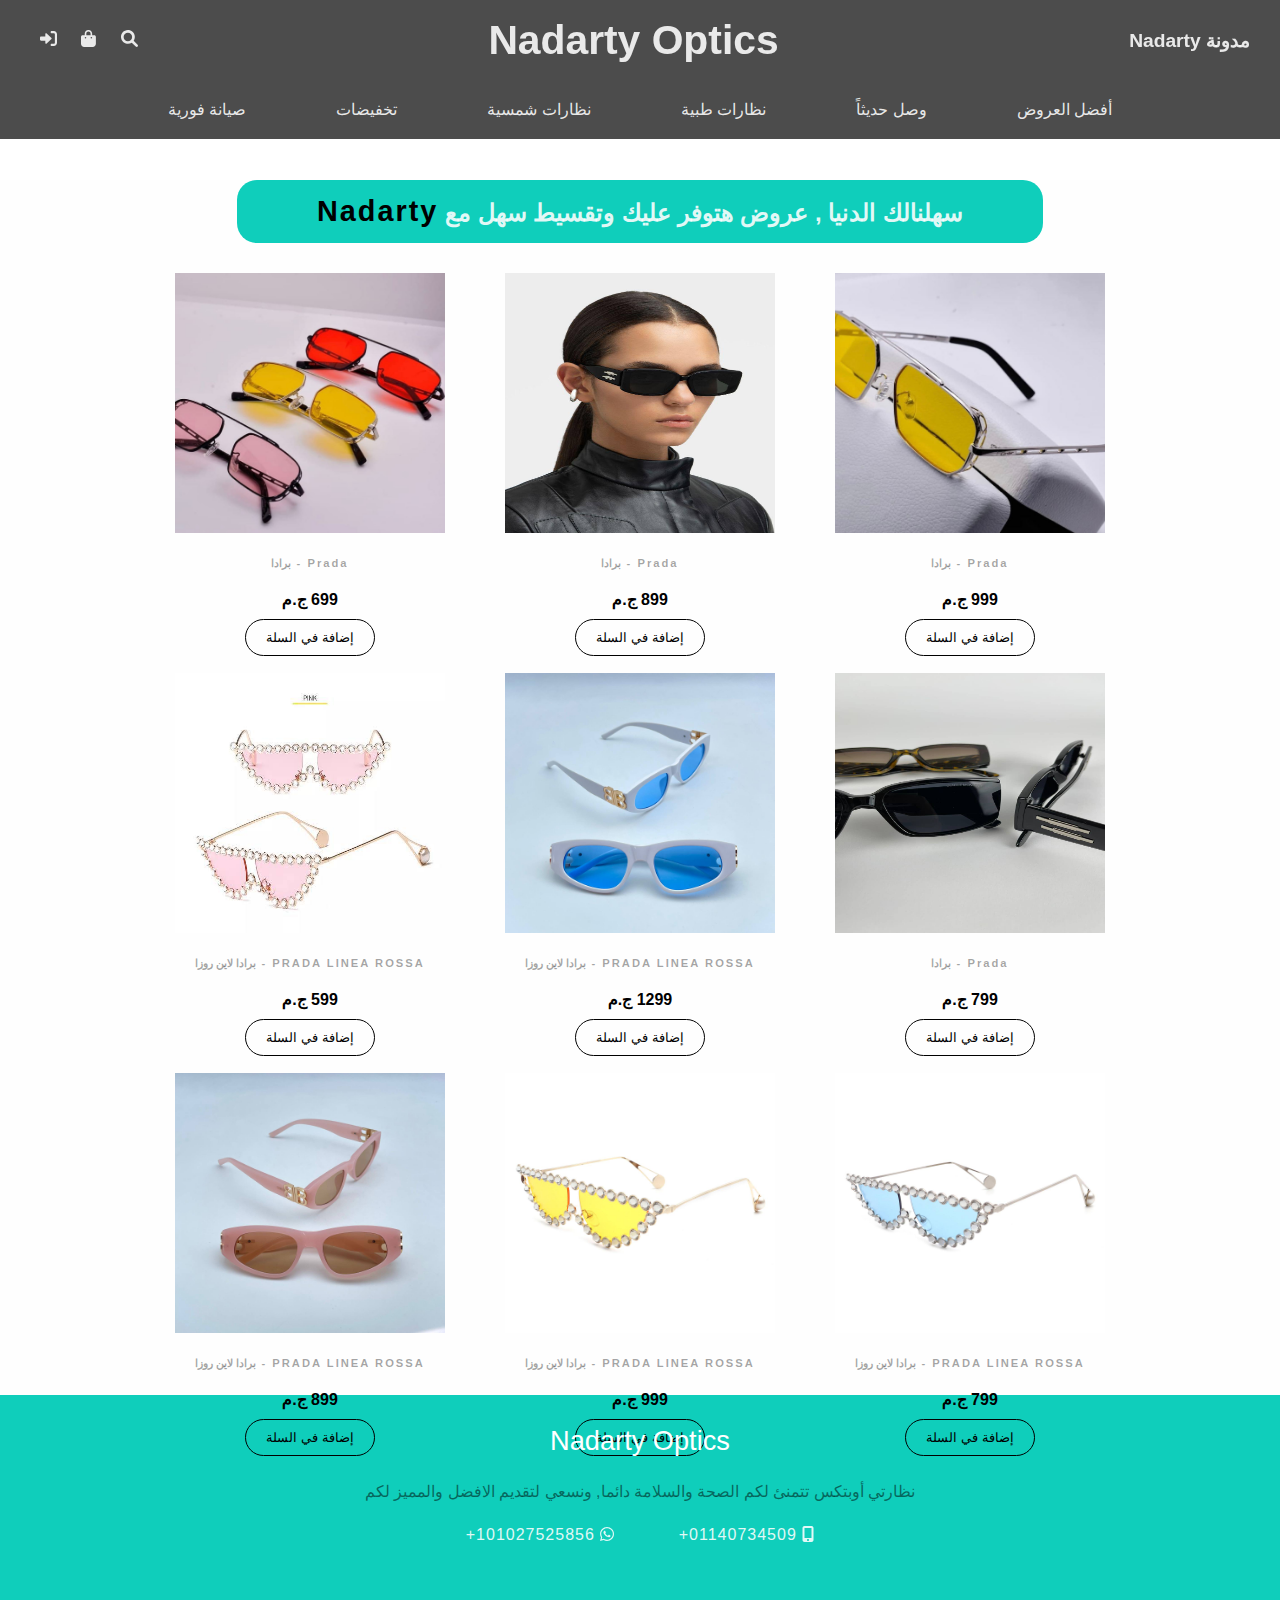
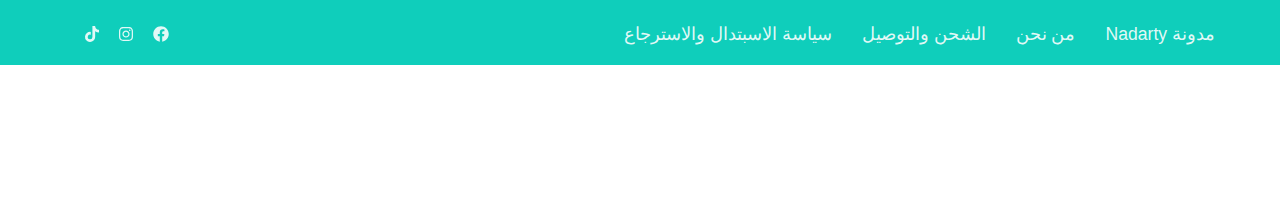
<file: boss.html>
<!DOCTYPE html>
<html lang="en">
<head>
    <meta charset="UTF-8">
    <meta name="viewport" content="width=device-width, initial-scale=1.0">
    <link rel="stylesheet" href="/css/desin_glasses.css">
    <title>Boss</title>
</head>
<body>
    <header>
        <div class="hid-1">
            <a href="https://www.instagram.com/reel/C06VYoepon4/?igsh=MjFzMTU0ZHgwbDRn" target="_blank" rel="noopener noreferrer">مدونة Nadarty</a>
            <a href="" class="nav-menu"><i class="fa-solid fa-bars"></i></a>
            <h2><a href="index.html">Nadarty Optics</a></h2>
            <div class="logo">
              <a href=""><i class="fa-solid fa-magnifying-glass"></i></a>
              <a href=""><i class="fa-solid fa-bag-shopping"></i></a>
              <a href="login.html"><i class="fa-solid fa-right-to-bracket"></i></a>
            </div>
        </div>
    
        <div class="hid-2 container">
          <nav>
            <ul>
              <li><a href="">أفضل العروض</a></li>
              <li><a href="">وصل حديثاً</a></li>
              <li><a href="">نظارات طبية</a></li>
              <li><a href="">نظارات شمسية</a></li>
              <li><a href="">تخفيضات</a></li>
              <li><a href="">صيانة فورية</a></li>
            </ul>
          </nav>
        </div>
      </header>
      <section class="sample-sale">
        <div class="ad-sale">
          <h2>سهلنالك  الدنيا , عروض هتوفر عليك  وتقسيط سهل مع <span> Nadarty</span></h2>
        </div>
        <div class="container">
          <div class="product1 product">
            <a href="">
              <img src="imgs/boss/WhatsApp Image 2024-06-17 at 4.31.32 AM (1).jpeg" alt="">
              <div class="text">
                <h5>Prada - برادا</h5>
                <h4>999 ج.م</h4>
                <button type="submit">إضافة في السلة</button>
            </div>
            </a>
          </div>
          <div class="product2 product">
            <a href="">
              <img src="imgs/boss/WhatsApp Image 2024-06-17 at 4.31.32 AM (2).jpeg" alt="">
              <div class="text">
                <h5>Prada - برادا</h5>
                <h4>899 ج.م</h4>
                <button type="submit">إضافة في السلة</button>
            </div>
            </a>
          </div>
          <div class="product3 product">
            <a href="">
              <img src="imgs/boss/WhatsApp Image 2024-06-17 at 4.31.32 AM (3).jpeg" alt="">
              <div class="text">
                <h5>Prada - برادا</h5>
                <h4>699 ج.م</h4>
                <button type="submit">إضافة في السلة</button>
            </div>
            </a>
          </div>
          <div class="product4 product">
            <a href="">
              <img src="/imgs/boss/WhatsApp Image 2024-06-17 at 4.31.32 AM.jpeg" alt="">
              <div class="text">
                <h5>Prada - برادا</h5>
                <h4>799 ج.م</h4>
                <button type="submit">إضافة في السلة</button>
            </div>
            </a>
          </div>
          <div class="product5 product">
            <a href="">
              <img src="imgs/boss/WhatsApp Image 2024-06-17 at 4.31.33 AM (1).jpeg" alt="">
              <div class="text">
                <h5>PRADA LINEA ROSSA - برادا لاين روزا</h5>
                <h4>1299 ج.م</h4>
                <button type="submit">إضافة في السلة</button>
            </div>
            </a>
          </div>
          <div class="product6 product">
            <a href="">
              <img src="imgs/boss/WhatsApp Image 2024-06-17 at 4.31.33 AM (2).jpeg" alt="">
              <div class="text">
                <h5>PRADA LINEA ROSSA - برادا لاين روزا</h5>
                <h4>599 ج.م</h4>
                <button type="submit">إضافة في السلة</button>
            </div>
            </a>
          </div>
          <div class="product7 product">
            <a href="">
              <img src="imgs/boss/WhatsApp Image 2024-06-17 at 4.31.33 AM (3).jpeg" alt="">
              <div class="text">
                <h5>PRADA LINEA ROSSA - برادا لاين روزا</h5>
                <h4>799 ج.م</h4>
                <button type="submit">إضافة في السلة</button>
            </div>
            </a>
          </div>
          <div class="product8 product">
            <a href="">
              <img src="imgs/boss/WhatsApp Image 2024-06-17 at 4.31.33 AM (4).jpeg" alt="">
              <div class="text">
                <h5>PRADA LINEA ROSSA - برادا لاين روزا</h5>
                <h4>999 ج.م</h4>
                <button type="submit">إضافة في السلة</button>
            </div>
            </a>
          </div>
          <div class="product9 product">
            <a href="">
              <img src="imgs/boss/WhatsApp Image 2024-06-17 at 4.31.33 AM.jpeg" alt="">
              <div class="text">
                <h5>PRADA LINEA ROSSA - برادا لاين روزا</h5>
                <h4>899 ج.م</h4>
                <button type="submit">إضافة في السلة</button>
            </div>
            </a>
          </div>

      </section>
      <footer>
        <div class="container">
          <div class="contact">
            <a href="">Nadarty Optics</a>
            <p>نظارتي أوبتكس تتمنئ لكم الصحة والسلامة دائما, ونسعي لتقديم الافضل والمميز لكم</p>
            <a href="">+01140734509  <i class="fa-solid fa-mobile-screen-button"></i></a>
            <a href="">+101027525856   <i class="fa-brands fa-whatsapp"></i></a>
          </div>
          <div class="link">
            <ul>
              <li><a href="https://www.instagram.com/reel/C06VYoepon4/?igsh=MjFzMTU0ZHgwbDRn" target="_blank" rel="noopener noreferrer">مدونة Nadarty</a></li>
              <li><a href="">من نحن</a></li>
              <li><a href="">الشحن والتوصيل</a></li>
              <li><a href="">سياسة الاسبتدال والاسترجاع</a></li>
            </ul>
            <div class="social">
              <a href=""><i class="fa-brands fa-facebook"></i></a>
              <a href=""><i class="fa-brands fa-instagram"></i></a>
              <a href=""><i class="fa-brands fa-tiktok"></i></a>
            </div>
          </div>
        </div>
      </footer>
      <script src="js/all.js"></script>
</body>
</html>
</file>
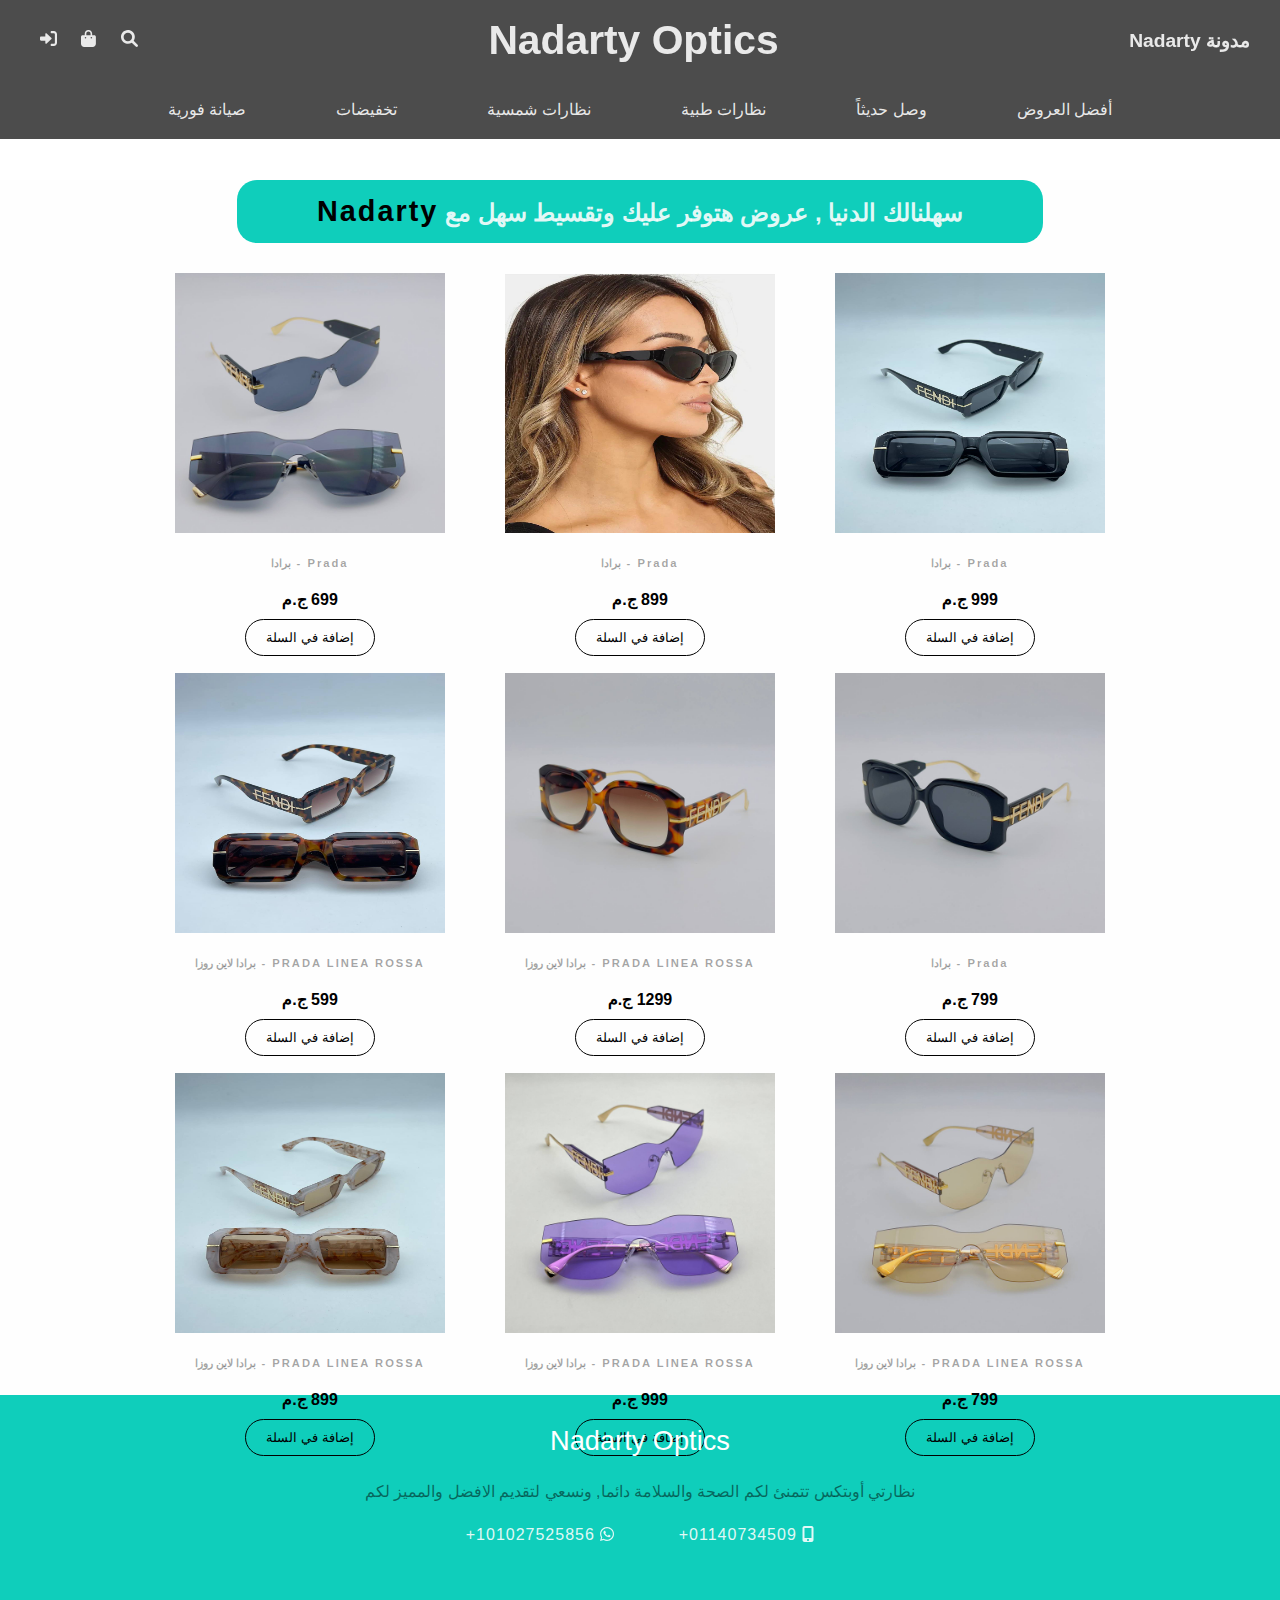
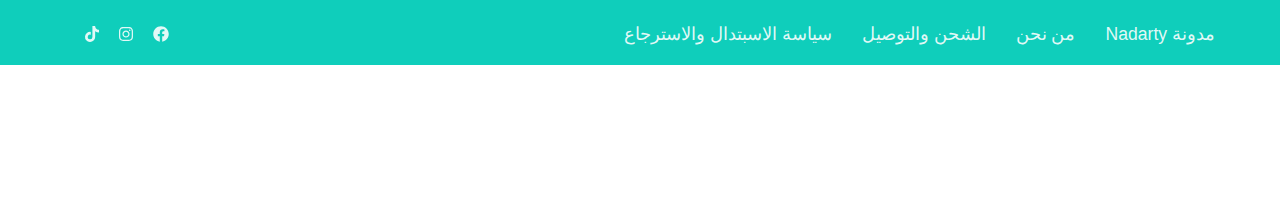
<file: fendi.html>
<!DOCTYPE html>
<html lang="en">
<head>
    <meta charset="UTF-8">
    <meta name="viewport" content="width=device-width, initial-scale=1.0">
    <link rel="stylesheet" href="/css/desin_glasses.css">
    <title>Fendi</title>
</head>
<body>
    <header>
        <div class="hid-1">
            <a href="https://www.instagram.com/reel/C06VYoepon4/?igsh=MjFzMTU0ZHgwbDRn" target="_blank" rel="noopener noreferrer">مدونة Nadarty</a>
            <a href="" class="nav-menu"><i class="fa-solid fa-bars"></i></a>
            <h2><a href="index.html">Nadarty Optics</a></h2>
            <div class="logo">
              <a href=""><i class="fa-solid fa-magnifying-glass"></i></a>
              <a href=""><i class="fa-solid fa-bag-shopping"></i></a>
              <a href="login.html"><i class="fa-solid fa-right-to-bracket"></i></a>
            </div>
        </div>
    
        <div class="hid-2 container">
          <nav>
            <ul>
              <li><a href="">أفضل العروض</a></li>
              <li><a href="">وصل حديثاً</a></li>
              <li><a href="">نظارات طبية</a></li>
              <li><a href="">نظارات شمسية</a></li>
              <li><a href="">تخفيضات</a></li>
              <li><a href="">صيانة فورية</a></li>
            </ul>
          </nav>
        </div>
      </header>
      <section class="sample-sale">
        <div class="ad-sale">
          <h2>سهلنالك  الدنيا , عروض هتوفر عليك  وتقسيط سهل مع <span> Nadarty</span></h2>
        </div>
        <div class="container">
          <div class="product1 product">
            <a href="">
              <img src="imgs/fendi/WhatsApp Image 2024-06-17 at 4.11.00 AM (1).jpeg" alt="">
              <div class="text">
                <h5>Prada - برادا</h5>
                <h4>999 ج.م</h4>
                <button type="submit">إضافة في السلة</button>
            </div>
            </a>
          </div>
          <div class="product2 product">
            <a href="">
              <img src="imgs/fendi/WhatsApp Image 2024-06-17 at 4.11.00 AM (2).jpeg" alt="">
              <div class="text">
                <h5>Prada - برادا</h5>
                <h4>899 ج.م</h4>
                <button type="submit">إضافة في السلة</button>
            </div>
            </a>
          </div>
          <div class="product3 product">
            <a href="">
              <img src="imgs/fendi/WhatsApp Image 2024-06-17 at 4.11.00 AM.jpeg" alt="">
              <div class="text">
                <h5>Prada - برادا</h5>
                <h4>699 ج.م</h4>
                <button type="submit">إضافة في السلة</button>
            </div>
            </a>
          </div>
          <div class="product4 product">
            <a href="">
              <img src="/imgs/fendi/WhatsApp Image 2024-06-17 at 4.11.01 AM (1).jpeg" alt="">
              <div class="text">
                <h5>Prada - برادا</h5>
                <h4>799 ج.م</h4>
                <button type="submit">إضافة في السلة</button>
            </div>
            </a>
          </div>
          <div class="product5 product">
            <a href="">
              <img src="imgs/fendi/WhatsApp Image 2024-06-17 at 4.11.01 AM (2).jpeg" alt="">
              <div class="text">
                <h5>PRADA LINEA ROSSA - برادا لاين روزا</h5>
                <h4>1299 ج.م</h4>
                <button type="submit">إضافة في السلة</button>
            </div>
            </a>
          </div>
          <div class="product6 product">
            <a href="">
              <img src="imgs/fendi/WhatsApp Image 2024-06-17 at 4.11.01 AM (3).jpeg" alt="">
              <div class="text">
                <h5>PRADA LINEA ROSSA - برادا لاين روزا</h5>
                <h4>599 ج.م</h4>
                <button type="submit">إضافة في السلة</button>
            </div>
            </a>
          </div>
          <div class="product7 product">
            <a href="">
              <img src="imgs/fendi/WhatsApp Image 2024-06-17 at 4.11.01 AM (4).jpeg" alt="">
              <div class="text">
                <h5>PRADA LINEA ROSSA - برادا لاين روزا</h5>
                <h4>799 ج.م</h4>
                <button type="submit">إضافة في السلة</button>
            </div>
            </a>
          </div>
          <div class="product8 product">
            <a href="">
              <img src="imgs/fendi/WhatsApp Image 2024-06-17 at 4.11.01 AM (5).jpeg" alt="">
              <div class="text">
                <h5>PRADA LINEA ROSSA - برادا لاين روزا</h5>
                <h4>999 ج.م</h4>
                <button type="submit">إضافة في السلة</button>
            </div>
            </a>
          </div>
          <div class="product9 product">
            <a href="">
              <img src="imgs/fendi/WhatsApp Image 2024-06-17 at 4.11.01 AM.jpeg" alt="">
              <div class="text">
                <h5>PRADA LINEA ROSSA - برادا لاين روزا</h5>
                <h4>899 ج.م</h4>
                <button type="submit">إضافة في السلة</button>
            </div>
            </a>
          </div>

      </section>
      <footer>
        <div class="container">
          <div class="contact">
            <a href="">Nadarty Optics</a>
            <p>نظارتي أوبتكس تتمنئ لكم الصحة والسلامة دائما, ونسعي لتقديم الافضل والمميز لكم</p>
            <a href="">+01140734509  <i class="fa-solid fa-mobile-screen-button"></i></a>
            <a href="">+101027525856   <i class="fa-brands fa-whatsapp"></i></a>
          </div>
          <div class="link">
            <ul>
              <li><a href="https://www.instagram.com/reel/C06VYoepon4/?igsh=MjFzMTU0ZHgwbDRn" target="_blank" rel="noopener noreferrer">مدونة Nadarty</a></li>
              <li><a href="">من نحن</a></li>
              <li><a href="">الشحن والتوصيل</a></li>
              <li><a href="">سياسة الاسبتدال والاسترجاع</a></li>
            </ul>
            <div class="social">
              <a href=""><i class="fa-brands fa-facebook"></i></a>
              <a href=""><i class="fa-brands fa-instagram"></i></a>
              <a href=""><i class="fa-brands fa-tiktok"></i></a>
            </div>
          </div>
        </div>
      </footer>
      <script src="js/all.js"></script>
</body>
</html>
</file>
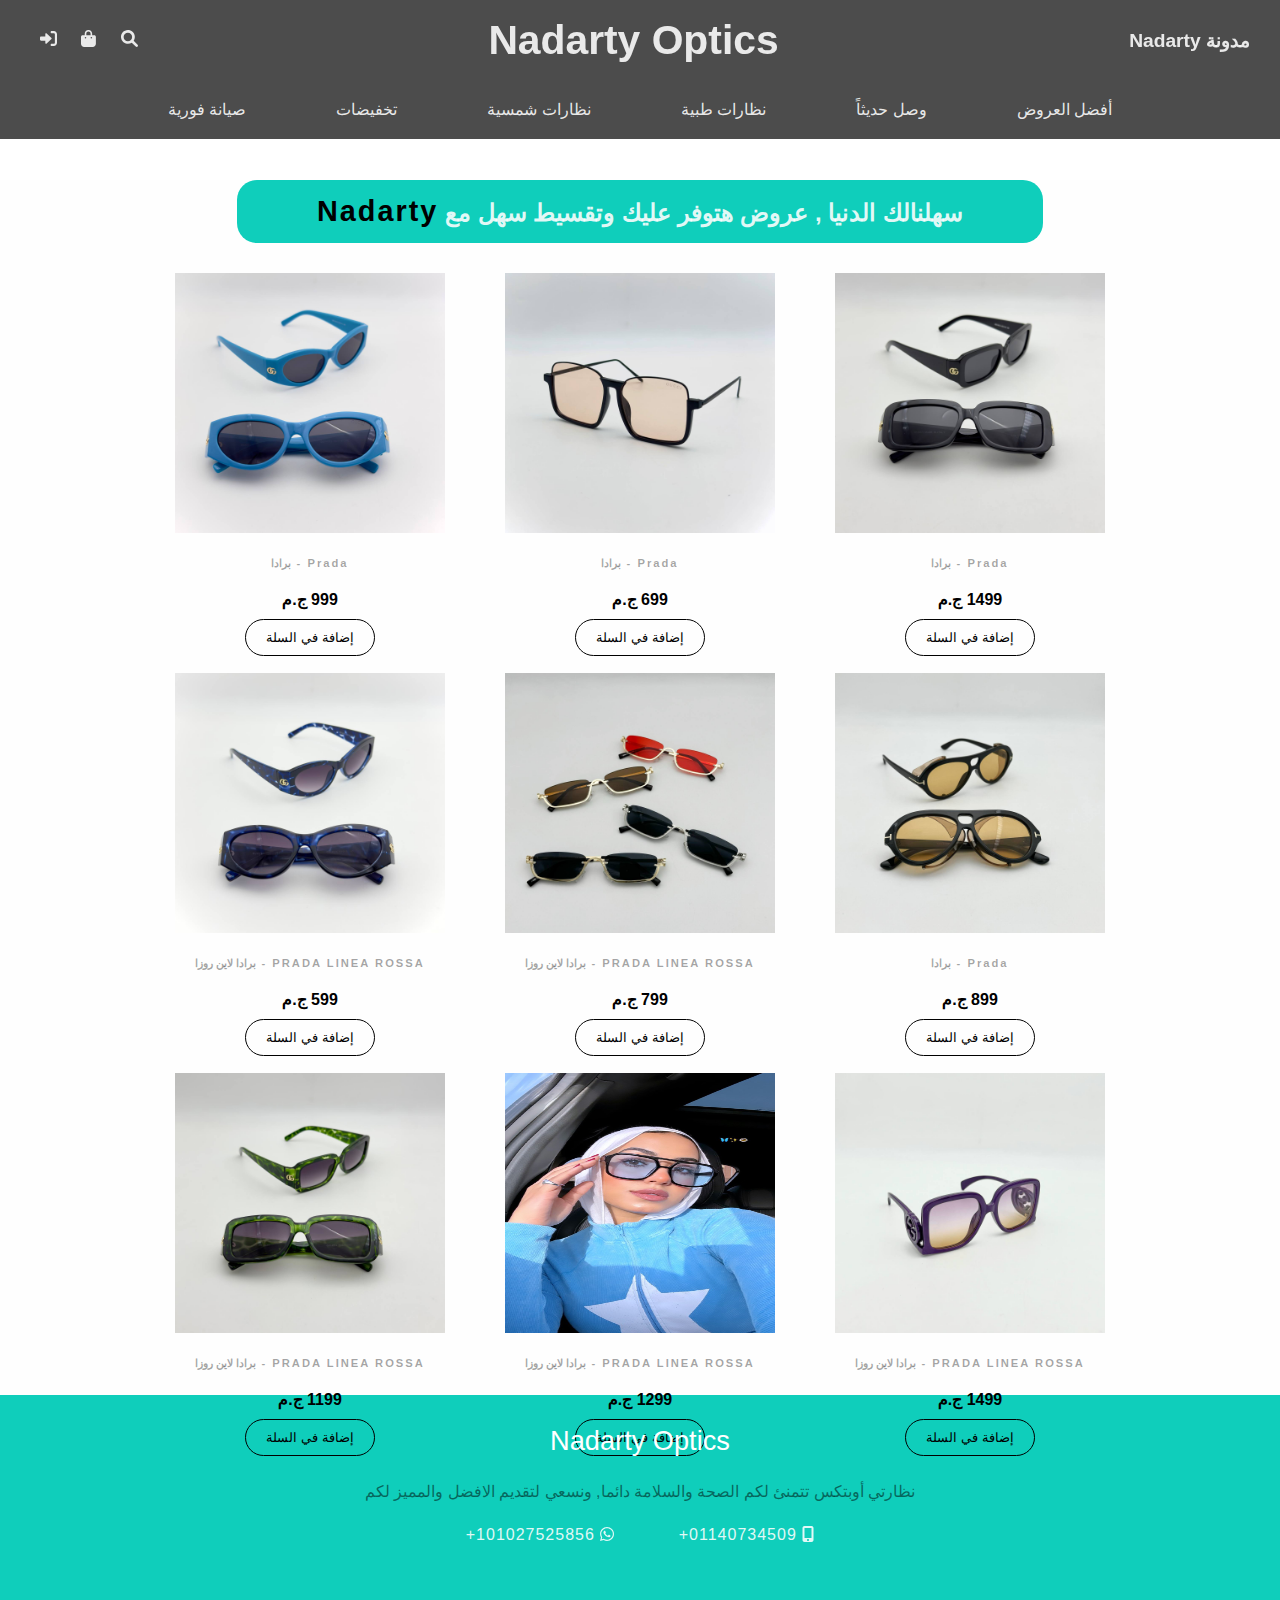
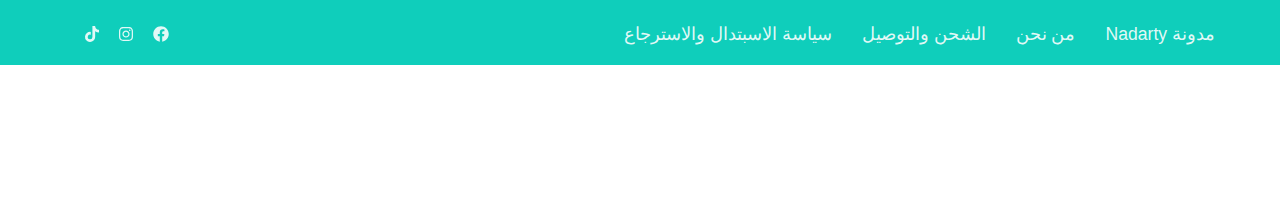
<file: gucci.html>
<!DOCTYPE html>
<html lang="en">
<head>
    <meta charset="UTF-8">
    <meta name="viewport" content="width=device-width, initial-scale=1.0">
    <link rel="stylesheet" href="/css/desin_glasses.css">
    <title>Gucci</title>
</head>
<body>
    <header>
        <div class="hid-1">
            <a href="https://www.instagram.com/reel/C06VYoepon4/?igsh=MjFzMTU0ZHgwbDRn" target="_blank" rel="noopener noreferrer">مدونة Nadarty</a>
            <a href="" class="nav-menu"><i class="fa-solid fa-bars"></i></a>
            <h2><a href="index.html">Nadarty Optics</a></h2>
            <div class="logo">
              <a href=""><i class="fa-solid fa-magnifying-glass"></i></a>
              <a href=""><i class="fa-solid fa-bag-shopping"></i></a>
              <a href="login.html"><i class="fa-solid fa-right-to-bracket"></i></a>
            </div>
        </div>
    
        <div class="hid-2 container">
          <nav>
            <ul>
              <li><a href="">أفضل العروض</a></li>
              <li><a href="">وصل حديثاً</a></li>
              <li><a href="">نظارات طبية</a></li>
              <li><a href="">نظارات شمسية</a></li>
              <li><a href="">تخفيضات</a></li>
              <li><a href="">صيانة فورية</a></li>
            </ul>
          </nav>
        </div>
      </header>
      <section class="sample-sale">
        <div class="ad-sale">
          <h2>سهلنالك  الدنيا , عروض هتوفر عليك  وتقسيط سهل مع <span> Nadarty</span></h2>
        </div>
        <div class="container">
          <div class="product1 product">
            <a href="">
              <img src="imgs/gucci/WhatsApp Image 2024-06-17 at 3.38.42 AM (1).jpeg" alt="">
              <div class="text">
                <h5>Prada - برادا</h5>
                <h4>1499 ج.م</h4>
                <button type="submit">إضافة في السلة</button>
            </div>
            </a>
          </div>
          <div class="product2 product">
            <a href="">
              <img src="imgs/gucci/WhatsApp Image 2024-06-17 at 3.38.42 AM.jpeg" alt="">
              <div class="text">
                <h5>Prada - برادا</h5>
                <h4>699 ج.م</h4>
                <button type="submit">إضافة في السلة</button>
            </div>
            </a>
          </div>
          <div class="product3 product">
            <a href="">
              <img src="imgs/gucci/WhatsApp Image 2024-06-17 at 3.38.43 AM (1).jpeg" alt="">
              <div class="text">
                <h5>Prada - برادا</h5>
                <h4>999 ج.م</h4>
                <button type="submit">إضافة في السلة</button>
            </div>
            </a>
          </div>
          <div class="product4 product">
            <a href="">
              <img src="/imgs/gucci/WhatsApp Image 2024-06-17 at 3.38.43 AM (2).jpeg" alt="">
              <div class="text">
                <h5>Prada - برادا</h5>
                <h4>899 ج.م</h4>
                <button type="submit">إضافة في السلة</button>
            </div>
            </a>
          </div>
          <div class="product5 product">
            <a href="">
              <img src="imgs/gucci/WhatsApp Image 2024-06-17 at 3.38.43 AM.jpeg" alt="">
              <div class="text">
                <h5>PRADA LINEA ROSSA - برادا لاين روزا</h5>
                <h4>799 ج.م</h4>
                <button type="submit">إضافة في السلة</button>
            </div>
            </a>
          </div>
          <div class="product6 product">
            <a href="">
              <img src="imgs/gucci/WhatsApp Image 2024-06-17 at 3.38.44 AM (1).jpeg" alt="">
              <div class="text">
                <h5>PRADA LINEA ROSSA - برادا لاين روزا</h5>
                <h4>599 ج.م</h4>
                <button type="submit">إضافة في السلة</button>
            </div>
            </a>
          </div>
          <div class="product7 product">
            <a href="">
              <img src="imgs/gucci/WhatsApp Image 2024-06-17 at 3.38.44 AM (2).jpeg" alt="">
              <div class="text">
                <h5>PRADA LINEA ROSSA - برادا لاين روزا</h5>
                <h4>1499 ج.م</h4>
                <button type="submit">إضافة في السلة</button>
            </div>
            </a>
          </div>
          <div class="product8 product">
            <a href="">
              <img src="imgs/gucci/WhatsApp Image 2024-06-17 at 3.38.44 AM (3).jpeg" alt="">
              <div class="text">
                <h5>PRADA LINEA ROSSA - برادا لاين روزا</h5>
                <h4>1299 ج.م</h4>
                <button type="submit">إضافة في السلة</button>
            </div>
            </a>
          </div>
          <div class="product9 product">
            <a href="">
              <img src="imgs/gucci/WhatsApp Image 2024-06-17 at 3.38.44 AM.jpeg" alt="">
              <div class="text">
                <h5>PRADA LINEA ROSSA - برادا لاين روزا</h5>
                <h4>1199 ج.م</h4>
                <button type="submit">إضافة في السلة</button>
            </div>
            </a>
          </div>

      </section>
      <footer>
        <div class="container">
          <div class="contact">
            <a href="">Nadarty Optics</a>
            <p>نظارتي أوبتكس تتمنئ لكم الصحة والسلامة دائما, ونسعي لتقديم الافضل والمميز لكم</p>
            <a href="">+01140734509  <i class="fa-solid fa-mobile-screen-button"></i></a>
            <a href="">+101027525856   <i class="fa-brands fa-whatsapp"></i></a>
          </div>
          <div class="link">
            <ul>
              <li><a href="https://www.instagram.com/reel/C06VYoepon4/?igsh=MjFzMTU0ZHgwbDRn" target="_blank" rel="noopener noreferrer">مدونة Nadarty</a></li>
              <li><a href="">من نحن</a></li>
              <li><a href="">الشحن والتوصيل</a></li>
              <li><a href="">سياسة الاسبتدال والاسترجاع</a></li>
            </ul>
            <div class="social">
              <a href=""><i class="fa-brands fa-facebook"></i></a>
              <a href=""><i class="fa-brands fa-instagram"></i></a>
              <a href=""><i class="fa-brands fa-tiktok"></i></a>
            </div>
          </div>
        </div>
      </footer>
      <script src="js/all.js"></script>
</body>
</html>
</file>
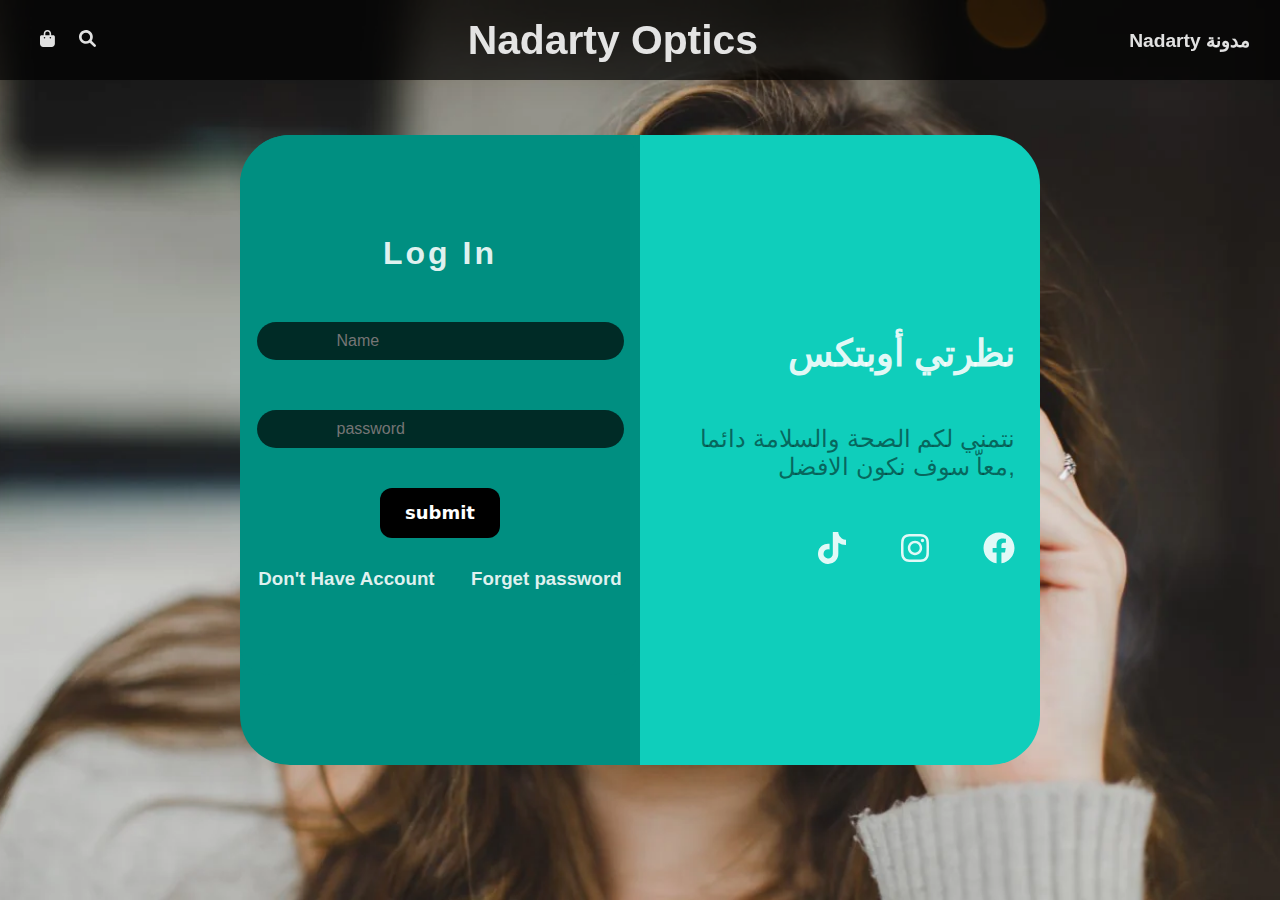
<file: login.html>
<!DOCTYPE html>
<html lang="en">
<head>
  <meta charset="UTF-8">
  <meta name="viewport" content="width=device-width, initial-scale=1.0">
  <title>Document</title>
  <link rel="stylesheet" href="css/login.css">
</head>
<body>
  <header>
    <div class="hid-1">
        <a href="https://www.instagram.com/reel/C06VYoepon4/?igsh=MjFzMTU0ZHgwbDRn" target="_blank" rel="noopener noreferrer">مدونة Nadarty</a>
        <a href="" class="nav-menu"><i class="fa-solid fa-bars"></i></a>
        <h2><a href="index.html">Nadarty Optics</a></h2>
        <div class="logo">
          <a href=""><i class="fa-solid fa-magnifying-glass"></i></a>
          <a href=""><i class="fa-solid fa-bag-shopping"></i></a>
        </div>
    </div>
  </header>
  <div class="back-form">
    <div class="frame">
    <div class="login">
      <form action="" class="login" method="post">
        <h1>Log  In</h1>
        <input type="text" name="name" placeholder="Name" id="name">
        <input type="password" name="password" placeholder="password" id="password">
        <input type="submit" value="submit">
        <div class="new">
          <h3><a href="Register.html">Don't Have Account</a></h3>
          <h3><a href="">Forget password</a></h3>
        </div>
      </form>
    </div>
      <div class="text">
        <h2>نظرتي أوبتكس</h2>
        <p>نتمني لكم الصحة والسلامة دائما ,معاّ سوف نكون الافضل </p>
        <div class="social">
          <a href=""><i class="fa-brands fa-facebook"></i></a>
          <a href=""><i class="fa-brands fa-instagram"></i></a>
          <a href=""><i class="fa-brands fa-tiktok"></i></a>
        </div>
      </div>
    </div>
  </div>
  <script src="js/all.js"></script>
</body>
</html>
</file>
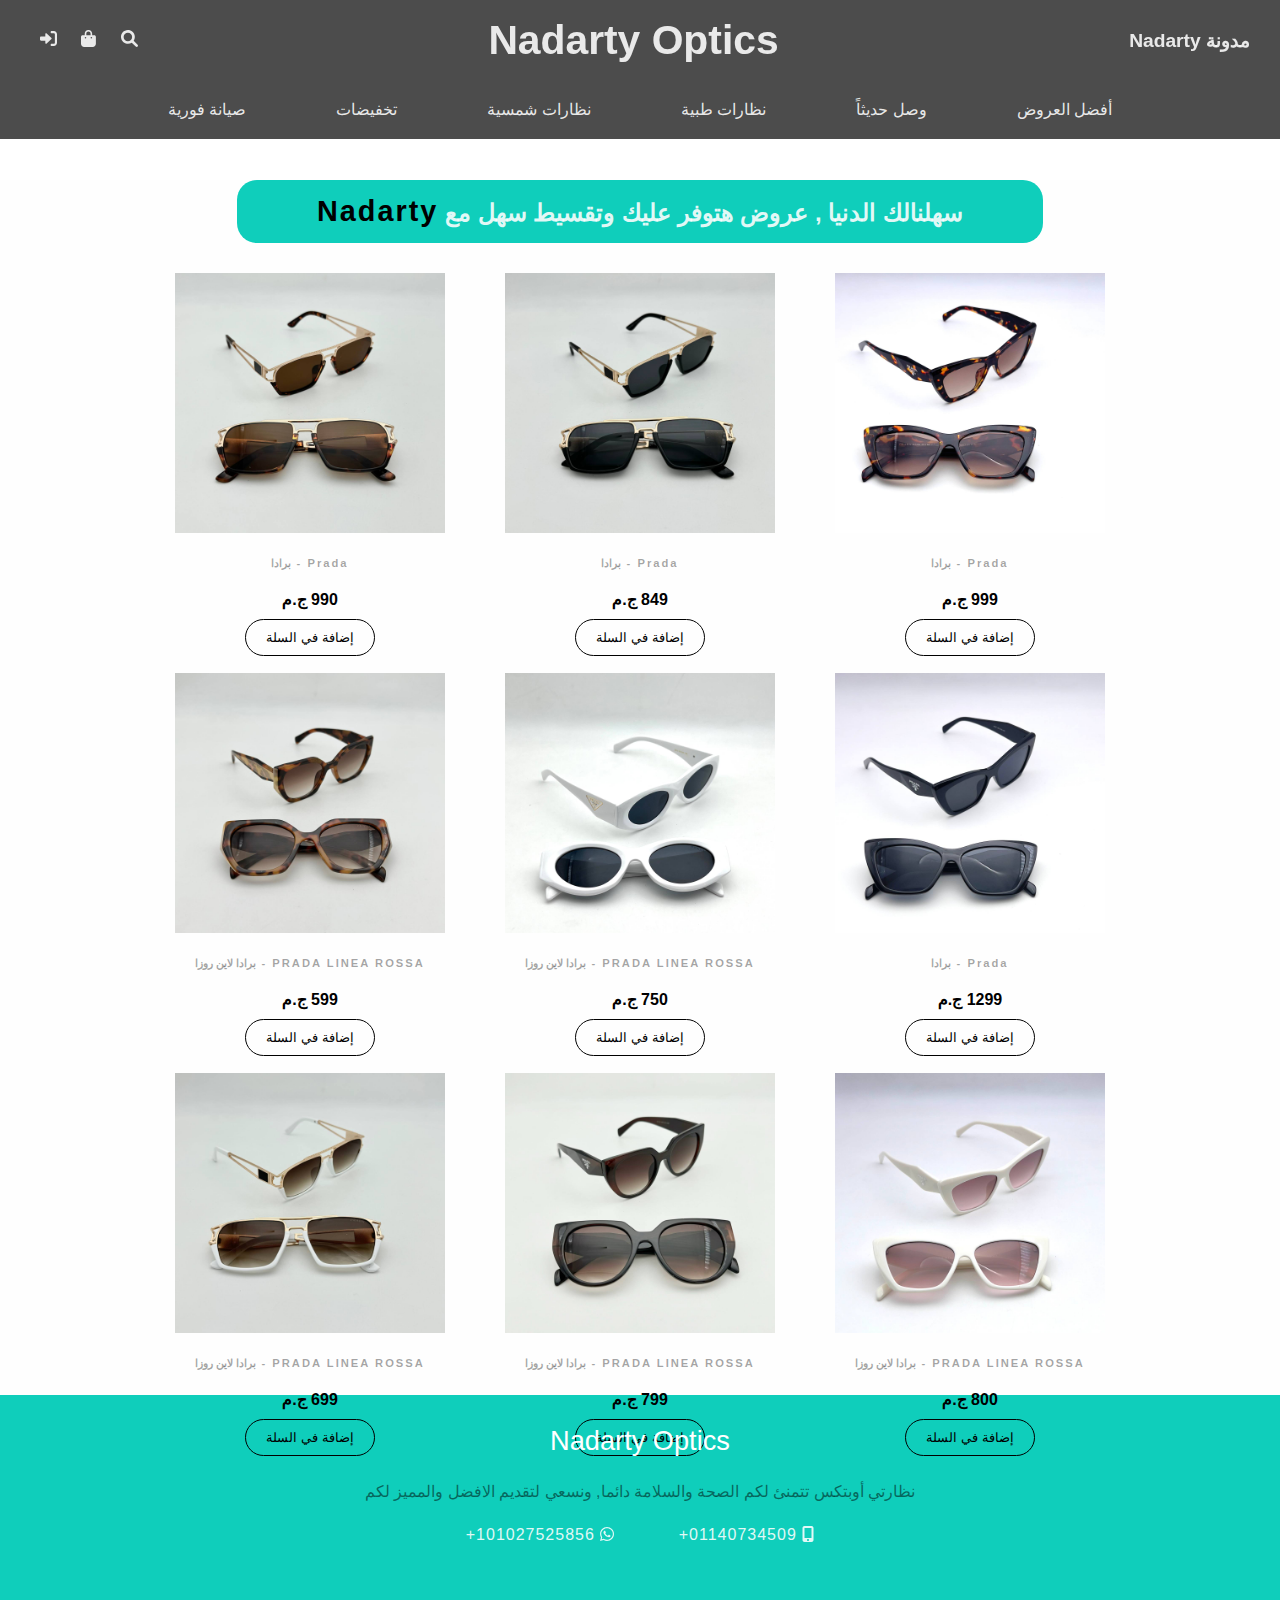
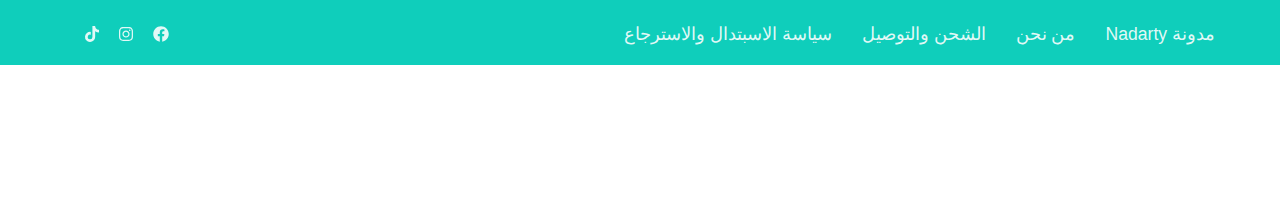
<file: prada.html>
<!DOCTYPE html>
<html lang="en">
<head>
    <meta charset="UTF-8">
    <meta name="viewport" content="width=device-width, initial-scale=1.0">
    <link rel="stylesheet" href="/css/desin_glasses.css">
    <title>PRADA</title>
</head>
<body>
    <header>
        <div class="hid-1">
            <a href="https://www.instagram.com/reel/C06VYoepon4/?igsh=MjFzMTU0ZHgwbDRn" target="_blank" rel="noopener noreferrer">مدونة Nadarty</a>
            <a href="" class="nav-menu"><i class="fa-solid fa-bars"></i></a>
            <h2><a href="index.html">Nadarty Optics</a></h2>
            <div class="logo">
              <a href=""><i class="fa-solid fa-magnifying-glass"></i></a>
              <a href=""><i class="fa-solid fa-bag-shopping"></i></a>
              <a href="login.html"><i class="fa-solid fa-right-to-bracket"></i></a>
            </div>
        </div>
    
        <div class="hid-2 container">
          <nav>
            <ul>
              <li><a href="">أفضل العروض</a></li>
              <li><a href="">وصل حديثاً</a></li>
              <li><a href="">نظارات طبية</a></li>
              <li><a href="">نظارات شمسية</a></li>
              <li><a href="">تخفيضات</a></li>
              <li><a href="">صيانة فورية</a></li>
            </ul>
          </nav>
        </div>
      </header>
      <section class="sample-sale">
        <div class="ad-sale">
          <h2>سهلنالك  الدنيا , عروض هتوفر عليك  وتقسيط سهل مع <span> Nadarty</span></h2>
        </div>
        <div class="container">
          <div class="product1 product">
            <a href="">
              <img src="imgs/prada/WhatsApp Image 2024-06-17 at 1.03.00 AM.jpeg" alt="">
              <div class="text">
                <h5>Prada - برادا</h5>
                <h4>999 ج.م</h4>
                <button type="submit">إضافة في السلة</button>
            </div>
            </a>
          </div>
          <div class="product2 product">
            <a href="">
              <img src="imgs/prada/WhatsApp Image 2024-06-17 at 1.02.59 AM (1).jpeg" alt="">
              <div class="text">
                <h5>Prada - برادا</h5>
                <h4>849 ج.م</h4>
                <button type="submit">إضافة في السلة</button>
            </div>
            </a>
          </div>
          <div class="product3 product">
            <a href="">
              <img src="imgs/prada/WhatsApp Image 2024-06-17 at 1.02.59 AM.jpeg" alt="">
              <div class="text">
                <h5>Prada - برادا</h5>
                <h4>990 ج.م</h4>
                <button type="submit">إضافة في السلة</button>
            </div>
            </a>
          </div>
          <div class="product4 product">
            <a href="">
              <img src="/imgs/prada/WhatsApp Image 2024-06-17 at 1.03.00 AM (1).jpeg" alt="">
              <div class="text">
                <h5>Prada - برادا</h5>
                <h4>1299 ج.م</h4>
                <button type="submit">إضافة في السلة</button>
            </div>
            </a>
          </div>
          <div class="product5 product">
            <a href="">
              <img src="imgs/prada//WhatsApp Image 2024-06-17 at 1.03.02 AM.jpeg" alt="">
              <div class="text">
                <h5>PRADA LINEA ROSSA - برادا لاين روزا</h5>
                <h4>750 ج.م</h4>
                <button type="submit">إضافة في السلة</button>
            </div>
            </a>
          </div>
          <div class="product6 product">
            <a href="">
              <img src="imgs/prada/WhatsApp Image 2024-06-17 at 1.03.02 AM (2).jpeg" alt="">
              <div class="text">
                <h5>PRADA LINEA ROSSA - برادا لاين روزا</h5>
                <h4>599 ج.م</h4>
                <button type="submit">إضافة في السلة</button>
            </div>
            </a>
          </div>
          <div class="product7 product">
            <a href="">
              <img src="imgs/prada/WhatsApp Image 2024-06-17 at 1.03.01 AM (1).jpeg" alt="">
              <div class="text">
                <h5>PRADA LINEA ROSSA - برادا لاين روزا</h5>
                <h4>800 ج.م</h4>
                <button type="submit">إضافة في السلة</button>
            </div>
            </a>
          </div>
          <div class="product8 product">
            <a href="">
              <img src="imgs/prada/WhatsApp Image 2024-06-17 at 1.03.01 AM.jpeg" alt="">
              <div class="text">
                <h5>PRADA LINEA ROSSA - برادا لاين روزا</h5>
                <h4>799 ج.م</h4>
                <button type="submit">إضافة في السلة</button>
            </div>
            </a>
          </div>
          <div class="product9 product">
            <a href="">
              <img src="imgs/prada/WhatsApp Image 2024-06-17 at 1.03.02 AM (1).jpeg" alt="">
              <div class="text">
                <h5>PRADA LINEA ROSSA - برادا لاين روزا</h5>
                <h4>699 ج.م</h4>
                <button type="submit">إضافة في السلة</button>
            </div>
            </a>
          </div>

      </section>
      <footer>
        <div class="container">
          <div class="contact">
            <a href="">Nadarty Optics</a>
            <p>نظارتي أوبتكس تتمنئ لكم الصحة والسلامة دائما, ونسعي لتقديم الافضل والمميز لكم</p>
            <a href="">+01140734509  <i class="fa-solid fa-mobile-screen-button"></i></a>
            <a href="">+101027525856   <i class="fa-brands fa-whatsapp"></i></a>
          </div>
          <div class="link">
            <ul>
              <li><a href="https://www.instagram.com/reel/C06VYoepon4/?igsh=MjFzMTU0ZHgwbDRn" target="_blank" rel="noopener noreferrer">مدونة Nadarty</a></li>
              <li><a href="">من نحن</a></li>
              <li><a href="">الشحن والتوصيل</a></li>
              <li><a href="">سياسة الاسبتدال والاسترجاع</a></li>
            </ul>
            <div class="social">
              <a href=""><i class="fa-brands fa-facebook"></i></a>
              <a href=""><i class="fa-brands fa-instagram"></i></a>
              <a href=""><i class="fa-brands fa-tiktok"></i></a>
            </div>
          </div>
        </div>
      </footer>
      <script src="js/all.js"></script>
</body>
</html>
</file>
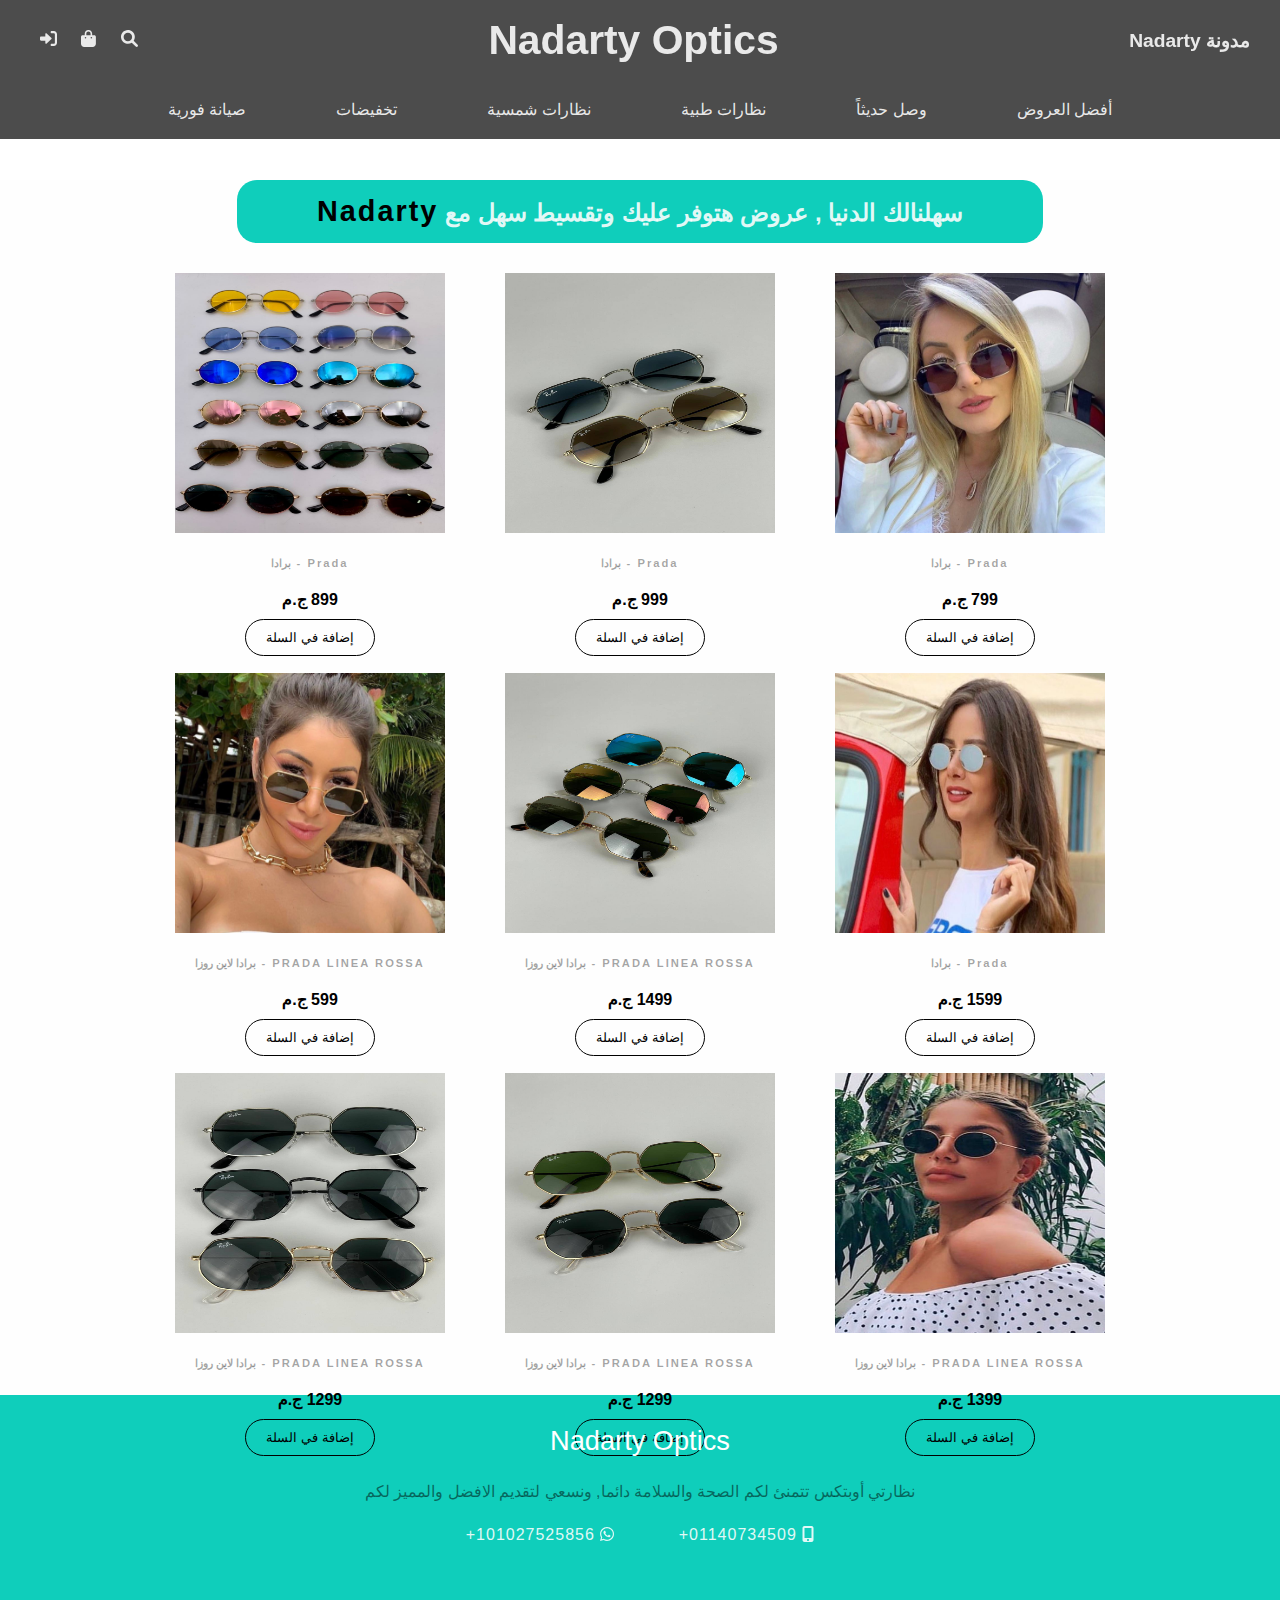
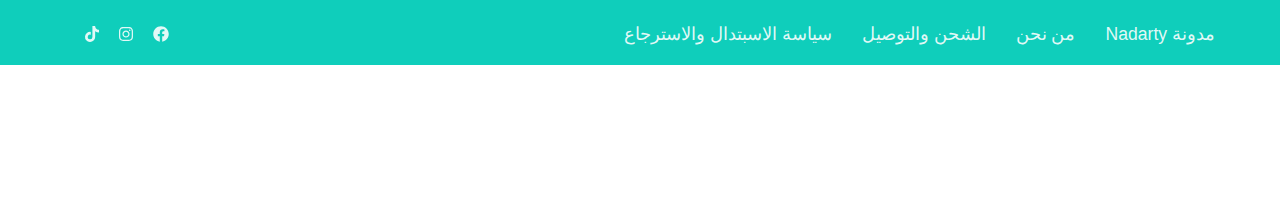
<file: rayban.html>
<!DOCTYPE html>
<html lang="en">
<head>
    <meta charset="UTF-8">
    <meta name="viewport" content="width=device-width, initial-scale=1.0">
    <link rel="stylesheet" href="/css/desin_glasses.css">
    <title>Ray Ban</title>
</head>
<body>
    <header>
        <div class="hid-1">
            <a href="https://www.instagram.com/reel/C06VYoepon4/?igsh=MjFzMTU0ZHgwbDRn" target="_blank" rel="noopener noreferrer">مدونة Nadarty</a>
            <a href="" class="nav-menu"><i class="fa-solid fa-bars"></i></a>
            <h2><a href="index.html">Nadarty Optics</a></h2>
            <div class="logo">
              <a href=""><i class="fa-solid fa-magnifying-glass"></i></a>
              <a href=""><i class="fa-solid fa-bag-shopping"></i></a>
              <a href="login.html"><i class="fa-solid fa-right-to-bracket"></i></a>
            </div>
        </div>
    
        <div class="hid-2 container">
          <nav>
            <ul>
              <li><a href="">أفضل العروض</a></li>
              <li><a href="">وصل حديثاً</a></li>
              <li><a href="">نظارات طبية</a></li>
              <li><a href="">نظارات شمسية</a></li>
              <li><a href="">تخفيضات</a></li>
              <li><a href="">صيانة فورية</a></li>
            </ul>
          </nav>
        </div>
      </header>
      <section class="sample-sale">
        <div class="ad-sale">
          <h2>سهلنالك  الدنيا , عروض هتوفر عليك  وتقسيط سهل مع <span> Nadarty</span></h2>
        </div>
        <div class="container">
          <div class="product1 product">
            <a href="">
              <img src="imgs/rayban/WhatsApp Image 2024-06-17 at 4.28.45 AM (1).jpeg" alt="">
              <div class="text">
                <h5>Prada - برادا</h5>
                <h4>799 ج.م</h4>
                <button type="submit">إضافة في السلة</button>
            </div>
            </a>
          </div>
          <div class="product2 product">
            <a href="">
              <img src="imgs/rayban/WhatsApp Image 2024-06-17 at 4.28.45 AM.jpeg" alt="">
              <div class="text">
                <h5>Prada - برادا</h5>
                <h4>999 ج.م</h4>
                <button type="submit">إضافة في السلة</button>
            </div>
            </a>
          </div>
          <div class="product3 product">
            <a href="">
              <img src="imgs/rayban/WhatsApp Image 2024-06-17 at 4.28.46 AM (1).jpeg" alt="">
              <div class="text">
                <h5>Prada - برادا</h5>
                <h4>899 ج.م</h4>
                <button type="submit">إضافة في السلة</button>
            </div>
            </a>
          </div>
          <div class="product4 product">
            <a href="">
              <img src="/imgs/rayban/WhatsApp Image 2024-06-17 at 4.28.46 AM.jpeg" alt="">
              <div class="text">
                <h5>Prada - برادا</h5>
                <h4>1599 ج.م</h4>
                <button type="submit">إضافة في السلة</button>
            </div>
            </a>
          </div>
          <div class="product5 product">
            <a href="">
              <img src="imgs/rayban/WhatsApp Image 2024-06-17 at 4.28.47 AM (1).jpeg" alt="">
              <div class="text">
                <h5>PRADA LINEA ROSSA - برادا لاين روزا</h5>
                <h4>1499 ج.م</h4>
                <button type="submit">إضافة في السلة</button>
            </div>
            </a>
          </div>
          <div class="product6 product">
            <a href="">
              <img src="imgs/rayban/WhatsApp Image 2024-06-17 at 4.28.47 AM (2).jpeg" alt="">
              <div class="text">
                <h5>PRADA LINEA ROSSA - برادا لاين روزا</h5>
                <h4>599 ج.م</h4>
                <button type="submit">إضافة في السلة</button>
            </div>
            </a>
          </div>
          <div class="product7 product">
            <a href="">
              <img src="imgs/rayban/WhatsApp Image 2024-06-17 at 4.28.47 AM (3).jpeg" alt="">
              <div class="text">
                <h5>PRADA LINEA ROSSA - برادا لاين روزا</h5>
                <h4>1399 ج.م</h4>
                <button type="submit">إضافة في السلة</button>
            </div>
            </a>
          </div>
          <div class="product8 product">
            <a href="">
              <img src="imgs/rayban/WhatsApp Image 2024-06-17 at 4.28.47 AM (4).jpeg" alt="">
              <div class="text">
                <h5>PRADA LINEA ROSSA - برادا لاين روزا</h5>
                <h4>1299 ج.م</h4>
                <button type="submit">إضافة في السلة</button>
            </div>
            </a>
          </div>
          <div class="product8 product">
            <a href="">
              <img src="imgs/rayban/WhatsApp Image 2024-06-17 at 4.28.47 AM.jpeg" alt="">
              <div class="text">
                <h5>PRADA LINEA ROSSA - برادا لاين روزا</h5>
                <h4>1299 ج.م</h4>
                <button type="submit">إضافة في السلة</button>
            </div>
            </a>
          </div>

      </section>
      <footer>
        <div class="container">
          <div class="contact">
            <a href="">Nadarty Optics</a>
            <p>نظارتي أوبتكس تتمنئ لكم الصحة والسلامة دائما, ونسعي لتقديم الافضل والمميز لكم</p>
            <a href="">+01140734509  <i class="fa-solid fa-mobile-screen-button"></i></a>
            <a href="">+101027525856   <i class="fa-brands fa-whatsapp"></i></a>
          </div>
          <div class="link">
            <ul>
              <li><a href="https://www.instagram.com/reel/C06VYoepon4/?igsh=MjFzMTU0ZHgwbDRn" target="_blank" rel="noopener noreferrer">مدونة Nadarty</a></li>
              <li><a href="">من نحن</a></li>
              <li><a href="">الشحن والتوصيل</a></li>
              <li><a href="">سياسة الاسبتدال والاسترجاع</a></li>
            </ul>
            <div class="social">
              <a href=""><i class="fa-brands fa-facebook"></i></a>
              <a href=""><i class="fa-brands fa-instagram"></i></a>
              <a href=""><i class="fa-brands fa-tiktok"></i></a>
            </div>
          </div>
        </div>
      </footer>
      <script src="js/all.js"></script>
</body>
</html>
</file>
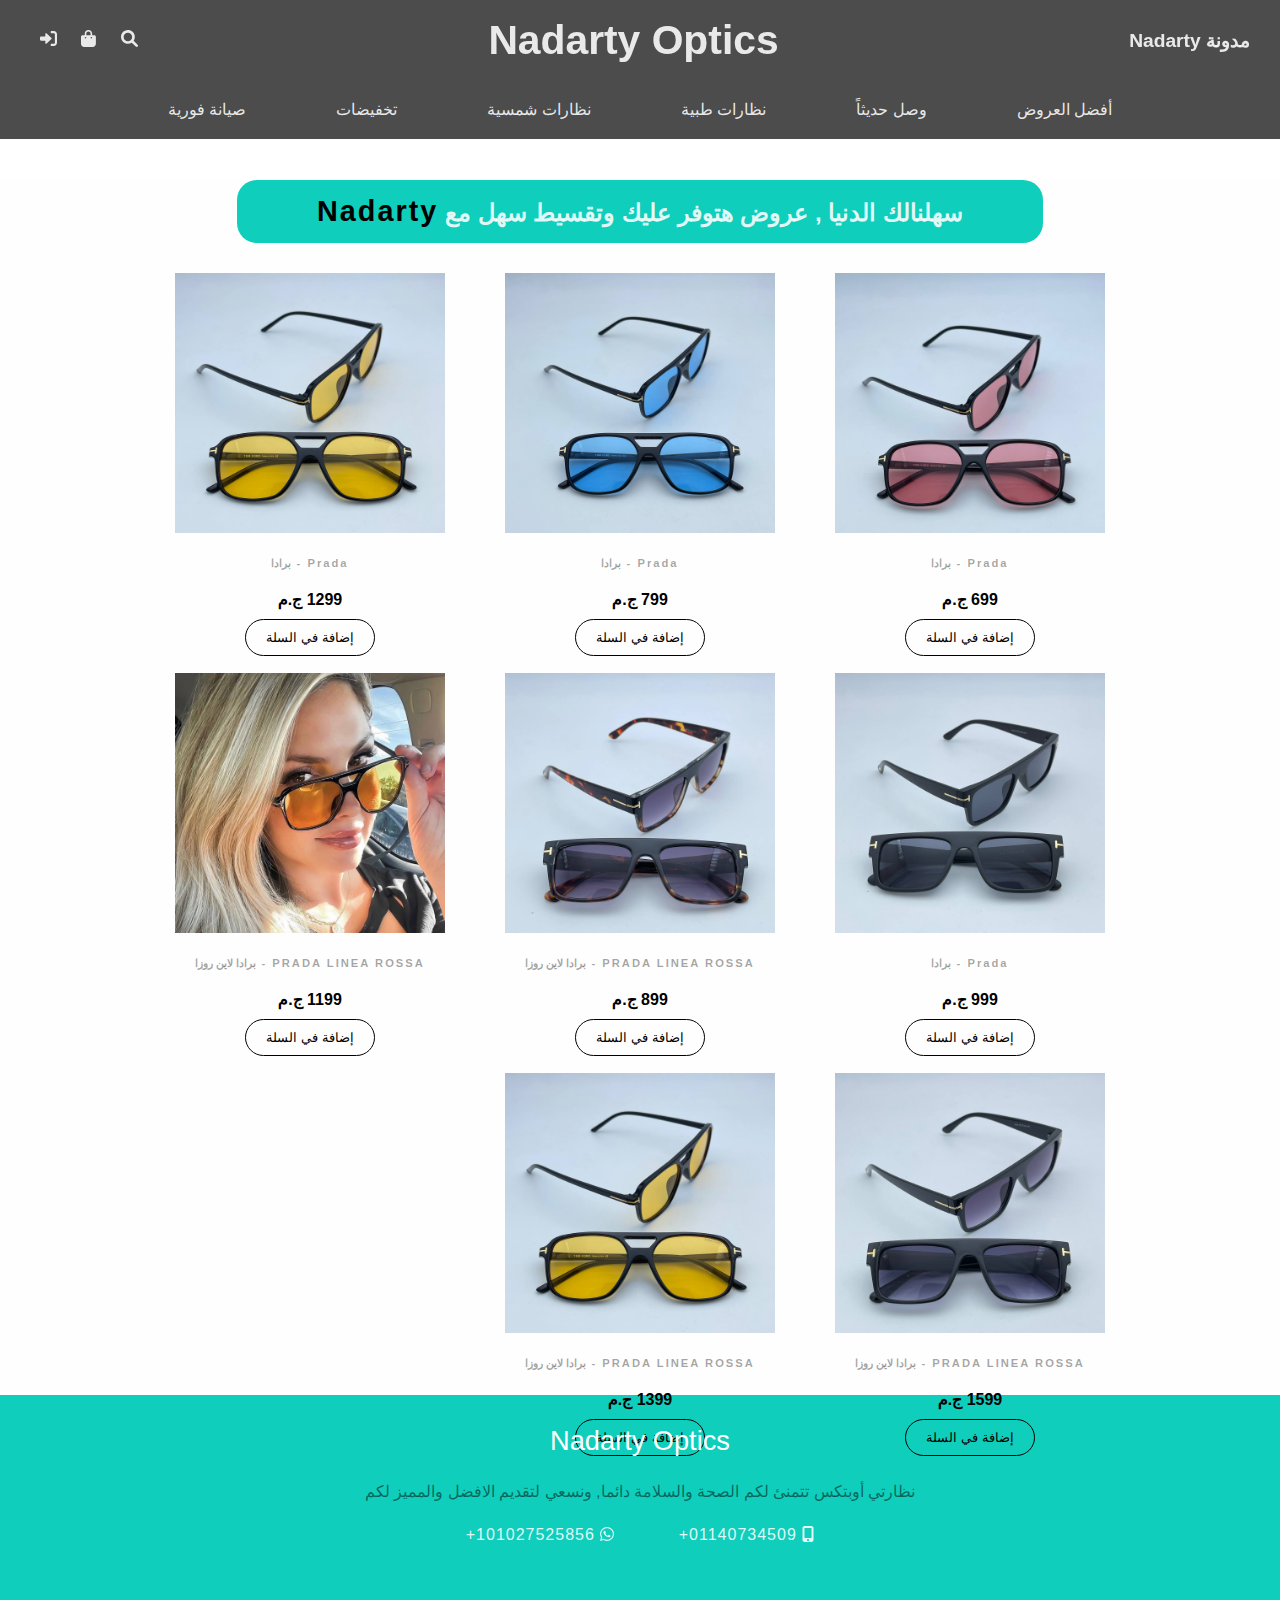
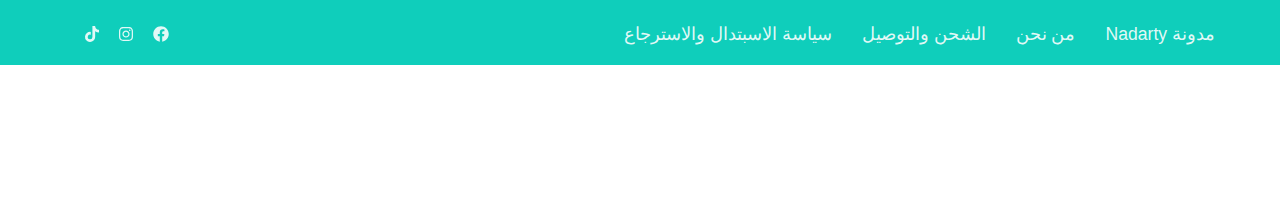
<file: tom_ford.html>
<!DOCTYPE html>
<html lang="en">
<head>
    <meta charset="UTF-8">
    <meta name="viewport" content="width=device-width, initial-scale=1.0">
    <link rel="stylesheet" href="/css/desin_glasses.css">
    <title>Tom Ford</title>
</head>
<body>
    <header>
        <div class="hid-1">
            <a href="https://www.instagram.com/reel/C06VYoepon4/?igsh=MjFzMTU0ZHgwbDRn" target="_blank" rel="noopener noreferrer">مدونة Nadarty</a>
            <a href="" class="nav-menu"><i class="fa-solid fa-bars"></i></a>
            <h2><a href="index.html">Nadarty Optics</a></h2>
            <div class="logo">
              <a href=""><i class="fa-solid fa-magnifying-glass"></i></a>
              <a href=""><i class="fa-solid fa-bag-shopping"></i></a>
              <a href="login.html"><i class="fa-solid fa-right-to-bracket"></i></a>
            </div>
        </div>
    
        <div class="hid-2 container">
          <nav>
            <ul>
              <li><a href="">أفضل العروض</a></li>
              <li><a href="">وصل حديثاً</a></li>
              <li><a href="">نظارات طبية</a></li>
              <li><a href="">نظارات شمسية</a></li>
              <li><a href="">تخفيضات</a></li>
              <li><a href="">صيانة فورية</a></li>
            </ul>
          </nav>
        </div>
      </header>
      <section class="sample-sale">
        <div class="ad-sale">
          <h2>سهلنالك  الدنيا , عروض هتوفر عليك  وتقسيط سهل مع <span> Nadarty</span></h2>
        </div>
        <div class="container">
          <div class="product1 product">
            <a href="">
              <img src="imgs/tom ford/WhatsApp Image 2024-06-17 at 12.13.43 AM (1).jpeg" alt="">
              <div class="text">
                <h5>Prada - برادا</h5>
                <h4>699 ج.م</h4>
                <button type="submit">إضافة في السلة</button>
            </div>
            </a>
          </div>
          <div class="product2 product">
            <a href="">
              <img src="imgs/tom ford/WhatsApp Image 2024-06-17 at 12.13.43 AM (2).jpeg" alt="">
              <div class="text">
                <h5>Prada - برادا</h5>
                <h4>799 ج.م</h4>
                <button type="submit">إضافة في السلة</button>
            </div>
            </a>
          </div>
          <div class="product3 product">
            <a href="">
              <img src="imgs/tom ford/WhatsApp Image 2024-06-17 at 12.13.43 AM.jpeg" alt="">
              <div class="text">
                <h5>Prada - برادا</h5>
                <h4>1299 ج.م</h4>
                <button type="submit">إضافة في السلة</button>
            </div>
            </a>
          </div>
          <div class="product4 product">
            <a href="">
              <img src="/imgs/tom ford/WhatsApp Image 2024-06-17 at 12.13.44 AM (1).jpeg" alt="">
              <div class="text">
                <h5>Prada - برادا</h5>
                <h4>999 ج.م</h4>
                <button type="submit">إضافة في السلة</button>
            </div>
            </a>
          </div>
          <div class="product5 product">
            <a href="">
              <img src="imgs/tom ford/WhatsApp Image 2024-06-17 at 12.13.44 AM (2).jpeg" alt="">
              <div class="text">
                <h5>PRADA LINEA ROSSA - برادا لاين روزا</h5>
                <h4>899 ج.م</h4>
                <button type="submit">إضافة في السلة</button>
            </div>
            </a>
          </div>
          <div class="product6 product">
            <a href="">
              <img src="imgs/tom ford/WhatsApp Image 2024-06-17 at 12.13.44 AM (3).jpeg" alt="">
              <div class="text">
                <h5>PRADA LINEA ROSSA - برادا لاين روزا</h5>
                <h4>1199 ج.م</h4>
                <button type="submit">إضافة في السلة</button>
            </div>
            </a>
          </div>
          <div class="product7 product">
            <a href="">
              <img src="imgs/tom ford/WhatsApp Image 2024-06-17 at 12.13.44 AM.jpeg" alt="">
              <div class="text">
                <h5>PRADA LINEA ROSSA - برادا لاين روزا</h5>
                <h4>1599 ج.م</h4>
                <button type="submit">إضافة في السلة</button>
            </div>
            </a>
          </div>
          <div class="product8 product">
            <a href="">
              <img src="imgs/tom ford/WhatsApp Image 2024-06-17 at 12.13.43 AM.jpeg" alt="">
              <div class="text">
                <h5>PRADA LINEA ROSSA - برادا لاين روزا</h5>
                <h4>1399 ج.م</h4>
                <button type="submit">إضافة في السلة</button>
            </div>
            </a>
          </div>

      </section>
      <footer>
        <div class="container">
          <div class="contact">
            <a href="">Nadarty Optics</a>
            <p>نظارتي أوبتكس تتمنئ لكم الصحة والسلامة دائما, ونسعي لتقديم الافضل والمميز لكم</p>
            <a href="">+01140734509  <i class="fa-solid fa-mobile-screen-button"></i></a>
            <a href="">+101027525856   <i class="fa-brands fa-whatsapp"></i></a>
          </div>
          <div class="link">
            <ul>
              <li><a href="https://www.instagram.com/reel/C06VYoepon4/?igsh=MjFzMTU0ZHgwbDRn" target="_blank" rel="noopener noreferrer">مدونة Nadarty</a></li>
              <li><a href="">من نحن</a></li>
              <li><a href="">الشحن والتوصيل</a></li>
              <li><a href="">سياسة الاسبتدال والاسترجاع</a></li>
            </ul>
            <div class="social">
              <a href=""><i class="fa-brands fa-facebook"></i></a>
              <a href=""><i class="fa-brands fa-instagram"></i></a>
              <a href=""><i class="fa-brands fa-tiktok"></i></a>
            </div>
          </div>
        </div>
      </footer>
      <script src="js/all.js"></script>
</body>
</html>
</file>
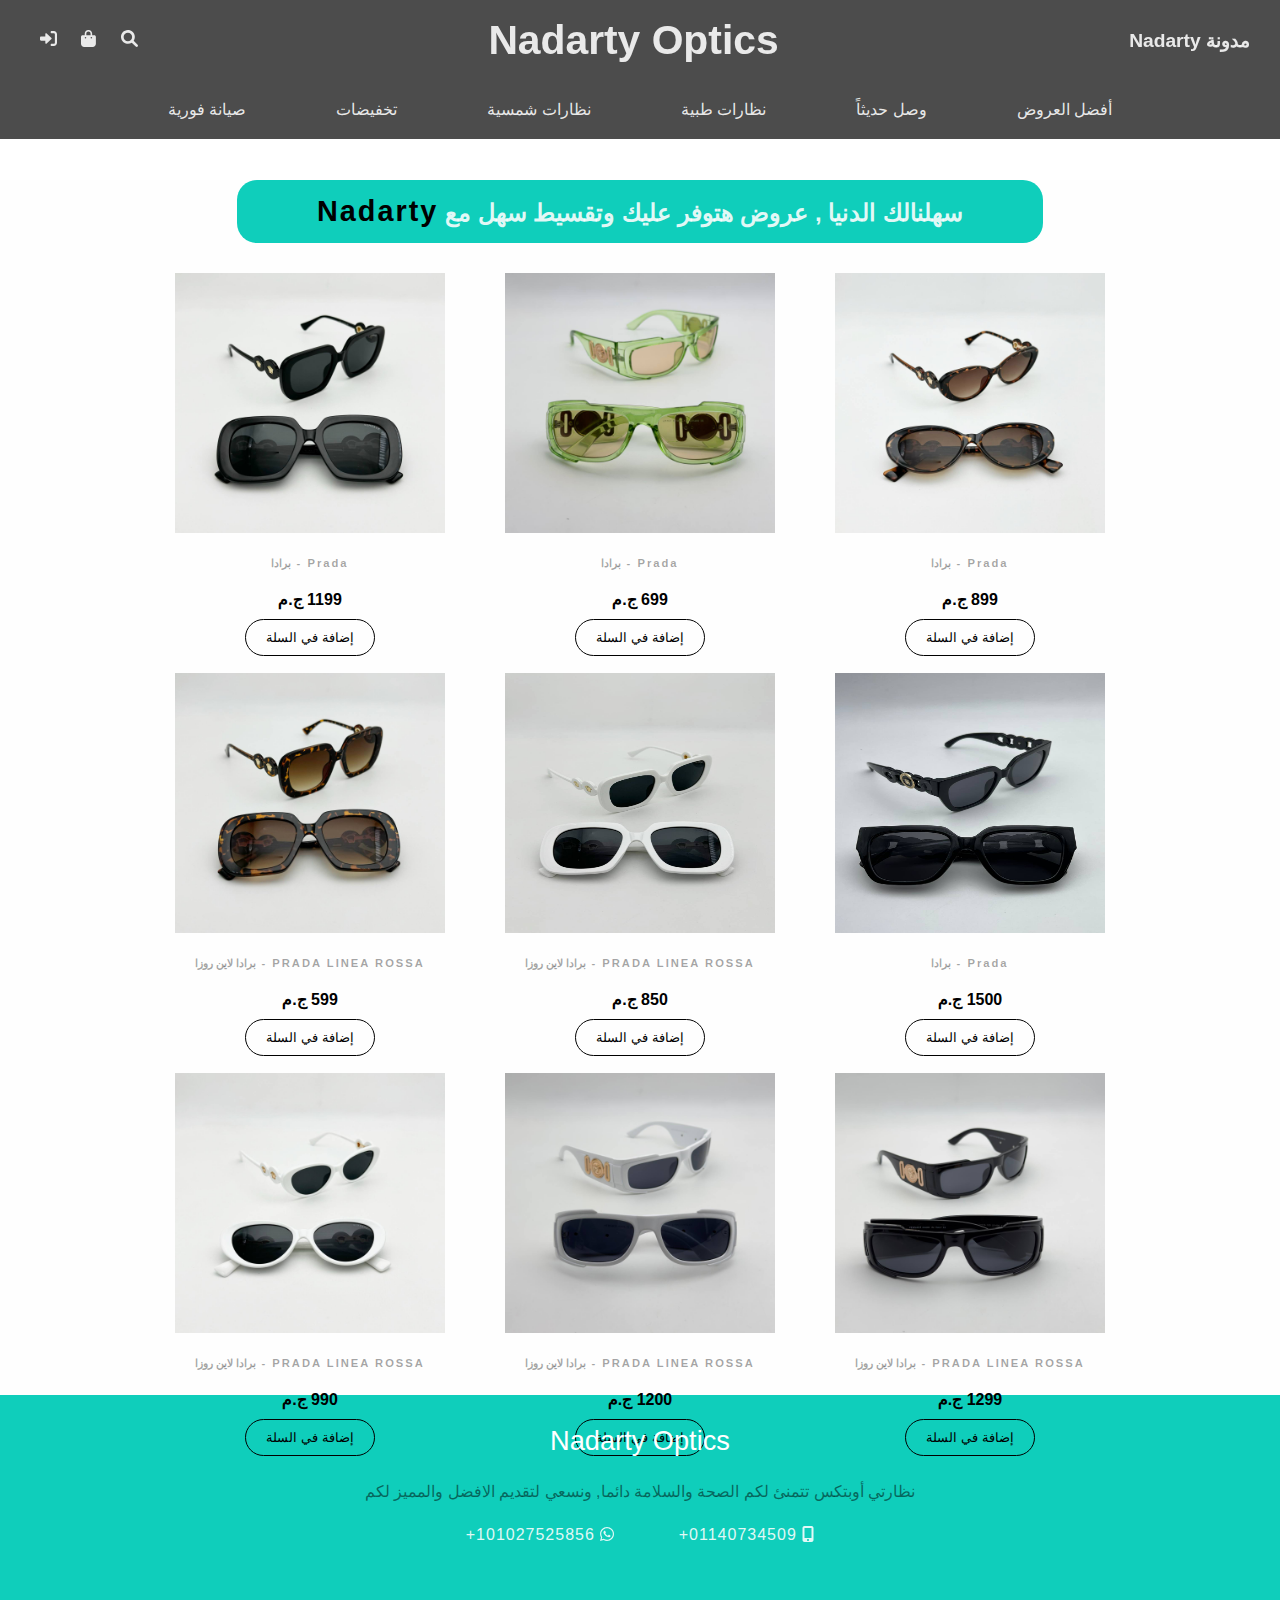
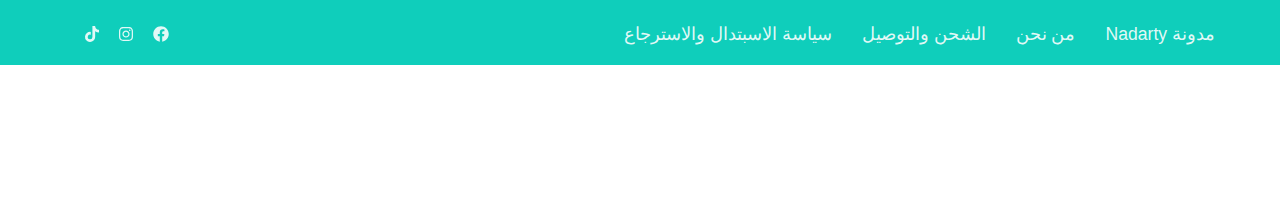
<file: versace.html>
<!DOCTYPE html>
<html lang="en">
<head>
    <meta charset="UTF-8">
    <meta name="viewport" content="width=device-width, initial-scale=1.0">
    <link rel="stylesheet" href="/css/desin_glasses.css">
    <title>Versace</title>
</head>
<body>
    <header>
        <div class="hid-1">
            <a href="https://www.instagram.com/reel/C06VYoepon4/?igsh=MjFzMTU0ZHgwbDRn" target="_blank" rel="noopener noreferrer">مدونة Nadarty</a>
            <a href="" class="nav-menu"><i class="fa-solid fa-bars"></i></a>
            <h2><a href="index.html">Nadarty Optics</a></h2>
            <div class="logo">
              <a href=""><i class="fa-solid fa-magnifying-glass"></i></a>
              <a href=""><i class="fa-solid fa-bag-shopping"></i></a>
              <a href="login.html"><i class="fa-solid fa-right-to-bracket"></i></a>
            </div>
        </div>
    
        <div class="hid-2 container">
          <nav>
            <ul>
              <li><a href="">أفضل العروض</a></li>
              <li><a href="">وصل حديثاً</a></li>
              <li><a href="">نظارات طبية</a></li>
              <li><a href="">نظارات شمسية</a></li>
              <li><a href="">تخفيضات</a></li>
              <li><a href="">صيانة فورية</a></li>
            </ul>
          </nav>
        </div>
      </header>
      <section class="sample-sale">
        <div class="ad-sale">
          <h2>سهلنالك  الدنيا , عروض هتوفر عليك  وتقسيط سهل مع <span> Nadarty</span></h2>
        </div>
        <div class="container">
          <div class="product1 product">
            <a href="">
              <img src="imgs/versace/WhatsApp Image 2024-06-17 at 3.26.17 AM (1).jpeg" alt="">
              <div class="text">
                <h5>Prada - برادا</h5>
                <h4>899 ج.م</h4>
                <button type="submit">إضافة في السلة</button>
            </div>
            </a>
          </div>
          <div class="product2 product">
            <a href="">
              <img src="imgs/versace/WhatsApp Image 2024-06-17 at 3.26.17 AM.jpeg" alt="">
              <div class="text">
                <h5>Prada - برادا</h5>
                <h4>699 ج.م</h4>
                <button type="submit">إضافة في السلة</button>
            </div>
            </a>
          </div>
          <div class="product3 product">
            <a href="">
              <img src="imgs/versace/WhatsApp Image 2024-06-17 at 3.26.18 AM (1).jpeg" alt="">
              <div class="text">
                <h5>Prada - برادا</h5>
                <h4>1199 ج.م</h4>
                <button type="submit">إضافة في السلة</button>
            </div>
            </a>
          </div>
          <div class="product4 product">
            <a href="">
              <img src="/imgs/versace/WhatsApp Image 2024-06-17 at 3.26.18 AM (2).jpeg" alt="">
              <div class="text">
                <h5>Prada - برادا</h5>
                <h4>1500 ج.م</h4>
                <button type="submit">إضافة في السلة</button>
            </div>
            </a>
          </div>
          <div class="product5 product">
            <a href="">
              <img src="imgs/versace/WhatsApp Image 2024-06-17 at 3.26.18 AM (3).jpeg" alt="">
              <div class="text">
                <h5>PRADA LINEA ROSSA - برادا لاين روزا</h5>
                <h4>850 ج.م</h4>
                <button type="submit">إضافة في السلة</button>
            </div>
            </a>
          </div>
          <div class="product6 product">
            <a href="">
              <img src="imgs/versace/WhatsApp Image 2024-06-17 at 3.26.18 AM.jpeg" alt="">
              <div class="text">
                <h5>PRADA LINEA ROSSA - برادا لاين روزا</h5>
                <h4>599 ج.م</h4>
                <button type="submit">إضافة في السلة</button>
            </div>
            </a>
          </div>
          <div class="product7 product">
            <a href="">
              <img src="imgs/versace/WhatsApp Image 2024-06-17 at 3.26.19 AM (1).jpeg" alt="">
              <div class="text">
                <h5>PRADA LINEA ROSSA - برادا لاين روزا</h5>
                <h4>1299 ج.م</h4>
                <button type="submit">إضافة في السلة</button>
            </div>
            </a>
          </div>
          <div class="product8 product">
            <a href="">
              <img src="imgs/versace/WhatsApp Image 2024-06-17 at 3.26.19 AM.jpeg" alt="">
              <div class="text">
                <h5>PRADA LINEA ROSSA - برادا لاين روزا</h5>
                <h4>1200 ج.م</h4>
                <button type="submit">إضافة في السلة</button>
            </div>
            </a>
          </div>
          <div class="product9 product">
            <a href="">
              <img src="imgs/versace/WhatsApp Image 2024-06-17 at 3.26.20 AM.jpeg" alt="">
              <div class="text">
                <h5>PRADA LINEA ROSSA - برادا لاين روزا</h5>
                <h4>990 ج.م</h4>
                <button type="submit">إضافة في السلة</button>
            </div>
            </a>
          </div>

      </section>
      <footer>
        <div class="container">
          <div class="contact">
            <a href="">Nadarty Optics</a>
            <p>نظارتي أوبتكس تتمنئ لكم الصحة والسلامة دائما, ونسعي لتقديم الافضل والمميز لكم</p>
            <a href="">+01140734509  <i class="fa-solid fa-mobile-screen-button"></i></a>
            <a href="">+101027525856   <i class="fa-brands fa-whatsapp"></i></a>
          </div>
          <div class="link">
            <ul>
              <li><a href="https://www.instagram.com/reel/C06VYoepon4/?igsh=MjFzMTU0ZHgwbDRn" target="_blank" rel="noopener noreferrer">مدونة Nadarty</a></li>
              <li><a href="">من نحن</a></li>
              <li><a href="">الشحن والتوصيل</a></li>
              <li><a href="">سياسة الاسبتدال والاسترجاع</a></li>
            </ul>
            <div class="social">
              <a href=""><i class="fa-brands fa-facebook"></i></a>
              <a href=""><i class="fa-brands fa-instagram"></i></a>
              <a href=""><i class="fa-brands fa-tiktok"></i></a>
            </div>
          </div>
        </div>
      </footer>
      <script src="js/all.js"></script>
</body>
</html>
</file>
<file: css/desin_glasses.css>
/* Start Variable */
:root{
    --main-color:#ffffffe0;
    --second-color:#0fcebb;
    --section-padding:60px;
    --transition: 0.4s;
  }
  /* End Variable */
  
  /* Start scrollbar */ 
  ::-webkit-scrollbar{
    width: 8px;
  }
  ::-webkit-scrollbar-track {
    background:rgb(255, 255, 255);
  }
  ::-webkit-scrollbar-thumb{
    background:var(--second-color);
  }
  ::-webkit-scrollbar-thumb:hover {
    background:#0ce0cb;
  }
  /* End scrollbar */ 
  
  a{
    text-decoration: none;
  }
  li{
    list-style-type: none;
  }
  
  /* End Variable */
  
  /* Start Global Rules */
  * {
    font-family: 'Segoe UI', Tahoma, Geneva, Verdana, sans-serif;
    -webkit-box-sizing: border-box;
    -moz-box-sizing: border-box;
    box-sizing: border-box;
    padding: 0;
    margin: 0;
  }
  
  html {
    scroll-behavior: smooth;
  }
  
  body{
    font-family: 'Segoe UI', Tahoma, Geneva, Verdana, sans-serif;
    direction:rtl;
  }
  .container{
    margin-left: auto;
    margin-right: auto;
    padding-left: 10px;
    padding-right:10px;
  }
  
  /* small */
  @media (min-width: 768px) {
    .container{
      width: 750px;
    }
  }
  
  /* medium */
  @media (min-width: 992px) {
    .container{
      width: 970px;
    }
  }
  
  /* large */
  @media (min-width: 1200px) {
    .container{
      width: 1170px;
    }
  }
  /* End Global Rules */
  
  /* Start Header */
  /* Start hid-1 */
  header {
    height: 20vh;
    background-blend-mode: darken;
    background-repeat: no-repeat;
    background-size: cover;
    background-position: center;
  }
  .hid-1 {
    background-color: rgba(0,0,0,0.7);
    display: flex;
    align-items: center;
    justify-content: space-between;
    height: 80px;
    width: 100%;
    padding: 0 30px;
    position: sticky;
    top: 0;
    z-index: 99;
  }
  .hid-1 > a {
    color: var(--main-color);
    font-size: 1.2em;
    font-weight: 600;
  }
  .hid-1 > a:hover {
    color: var(--second-color);
  }
  .hid-1 .nav-menu {
    display: none;
  }
  
  .hid-1 h2 a {
    color: var(--main-color);
    font-size: 1.7em;
    font-weight: 800;
    padding-right: 10px;
  }
  .hid-1 h2 a:hover {
    color: var(--second-color);
  }
  .hid-1 .logo a {
    padding: 0 10px;
    color: var(--main-color);
    font-size: 17px;
  }
  .hid-1 .logo a:hover {
    color: var(--second-color);
  }
  @media (max-width:1200px) {
    .hid-1 .nav-menu {
      display: block;
    }
    .hid-1 > a:nth-child(1) {
      display: none;
    }
  }
  @media (max-width:767px){
    .hid-1 {
      padding: 0 10px;
    }
    .hid-1 h2 a {
      font-size: 1.1em;
    }
    .hid-1 .logo a:nth-child(1) {
      display: none;
    }
  }
  /* End hid-1 */
/* Start hid-2 */
.hid-2 {
    background-color: rgba(0,0,0,0.7) ;
    width: 100%;
  }
  .hid-2 nav {
    display: flex;
    justify-content: center;
  }
  .hid-2 nav ul {
    display: inline-flex;
  }
  .hid-2 nav ul li {
    padding: 20px 45px;
    position: relative;
    overflow: hidden;
  }
  .hid-2 nav a {
    color: var(--main-color);
  }
  .hid-2 nav a:hover {
    color:var(--second-color)
  }
  .hid-2 nav li::before {
    content: "";
    position: absolute;
    height: 4px;
    width: 100%;
    bottom: 0;
    right: -100%;
    transition: var(--transition);
    background-color: var(--second-color);
  }
  .hid-2 nav li:hover::before {
    right: 0;
  }
  @media (max-width:1200px) {
    .hid-2 {
      display: none;
    }
  }
  /* End hid-2 */
  /* Start Sample-Sale */
.sample-sale {
    height: 135vh;
    background-color: #fefefec4;
  }
  .sample-sale .ad-sale{
    display: flex;
    justify-content: center;
    padding-bottom: 30px;
  }
  
  .sample-sale .ad-sale h2 {
    text-align: center;
    letter-spacing: 2px;
    padding: 15px 80px;
    font-size: 1.5em;
    border-radius: 20px;
    background-color: var(--second-color);
    color: var(--main-color);
  }
  .sample-sale .ad-sale h2 span {
    color: #000;
    font-size: 1.2em;
    font-weight: 900;
  }
  .sample-sale .container {
    display: grid;
    grid-template-columns: repeat(3, 280px);
    grid-template-rows: repeat(4, 350px);
    justify-content: center;
    justify-items: center;
    gap: 50px 50px;
    padding: 0;
  }
  .sample-sale .product a {
    color:  #000;
  }
  .sample-sale .product img {
    width: 270px;
    height: 260px;
  }
  
  .sample-sale .product .text {
    text-align: center;
  }
  
  .sample-sale .product .text h5 {
    padding: 20px 0;
    font-size: 0.7em;
    letter-spacing: 2px;
    color: #22222267;
  }
  .sample-sale .product .text button{
    background-color: unset;
    padding: 10px 20px;
    margin-top: 10px;
    border-radius: 20px;
    border: 1px solid #000;
    transition: var(--transition);
  }
  .sample-sale .product .text button:hover {
    padding: 13px 23px; 
  }
  @media (max-width:767px) {
    .sample-sale {
      height: 200vh;
    }
    .sample-sale .container {
      grid-template-columns: repeat(2, 160px);
      grid-template-rows: repeat(4, 310px);
      justify-content: center;
      gap: 30px 17px;
      justify-content: center;
    }
    .sample-sale .product img {
      width: 160px;
      height: 150px;
    }
    .sample-sale .ad-sale h2 {
      padding: 10px 0;
      font-size: 1em;
    }
  }
  /* End Sample-Sale */
  /* Start footer */
footer {
    height: 30vh;
    background-color: var(--second-color);
  }
  footer > .container {
    display: flex;
    flex-direction: column;
    align-items: center;
  }
  footer .contact{
    text-align: center;
    margin: 30px 0 80px 0;
  
  }
  footer .contact a:nth-child(1){
    font-size: 1.7em;
      color: #fff;
  }
  footer .contact p {
    color: #00000082;
    padding: 25px 0;
    letter-spacing: 1px;
  }
  footer .contact > a:nth-of-type(2){
    font-size: 1em;
    padding: 0 30px;
    letter-spacing: 1px;
    color: var(--main-color);
    unicode-bidi: plaintext;
  } 
  footer .contact > a:nth-of-type(3){
    font-size: 1em;
    padding: 0 30px;
    letter-spacing: 1px;
    color: var(--main-color);
    unicode-bidi: plaintext;
  }
  footer  .link {
    display: flex;
    width: 100%;
    align-items: center;
  }
  footer .link ul {
    display: flex;
    width: 100%;
  }
  footer .link ul li {
    padding-left: 30px;
  }
  footer .link ul li a {
    color: var(--main-color);
    font-size: 1.1em;
  }
  footer .social {
    display: flex;
  }
  footer .social a {
    color: var(--main-color);
    padding-left: 20px;
  }
  @media (max-width:767px) {
    footer{
      height: 35vh;
    }
    footer .container {
      padding: 0;
    }
    footer .link {
      width: unset;
      flex-direction: column-reverse;
    }
    footer .contact {
    margin: 20px 0 60px 0;
    }
    footer .contact > a:nth-of-type(2) {
      padding: 0 20px;
    }
    footer .contact > a:nth-of-type(3) {
      padding: 0 20px;
    }
    footer .social {
      margin-bottom: 20px;
    }
    footer .link ul {
      text-align: center;
    }
    footer .link ul li a {
      font-size: 14px;
    }
  }
  
  /* End footer */
</file>
<file: css/login.css>
/* Start Variable */
:root{
  --main-color:#ffffffe0;
  --second-color:#0fcebb;
  --section-padding:60px;
  --transition: 0.4s;
}


a{
  text-decoration: none;
}
li{
  list-style-type: none;
}
/* End Variable */
/* Start Global Rules */
* {
  font-family: 'Segoe UI', Tahoma, Geneva, Verdana, sans-serif;
  -webkit-box-sizing: border-box;
  -moz-box-sizing: border-box;
  box-sizing: border-box;
  padding: 0;
  margin: 0;
}

html {
  scroll-behavior: smooth;
}

body{
  font-family: 'Segoe UI', Tahoma, Geneva, Verdana, sans-serif;
  direction:rtl;
}
/* small */
@media (min-width: 768px) {
  .container{
    width: 750px;
  }
}

/* medium */
@media (min-width: 992px) {
  .container{
    width: 970px;
  }
}

/* large */
@media (min-width: 1200px) {
  .container{
    width: 1170px;
  }
}
/* End Global Rules */
.hid-1 {
  background-color: rgba(0,0,0,0.7);
  display: flex;
  align-items: center;
  justify-content: space-between;
  height: 80px;
  width: 100%;
  padding: 0 30px;
  position:fixed;
  top: 0;
  z-index: 99;
}
.hid-1 > a {
  color: var(--main-color);
  font-size: 1.2em;
  font-weight: 600;
}
.hid-1 > a:hover {
  color: var(--second-color);
}
.hid-1 .nav-menu {
  display: none;
}

.hid-1 h2 a {
  color: var(--main-color);
  font-size: 1.7em;
  font-weight: 800;
  padding-right: 10px;
}
.hid-1 h2 a:hover {
  color: var(--second-color);
}
.hid-1 .logo a {
  padding: 0 10px;
  color: var(--main-color);
  font-size: 17px;
}
.hid-1 .logo a:hover {
  color: var(--second-color);
}
@media (max-width:1200px) {
  .hid-1 .nav-menu {
    display: block;
  }
  .hid-1 > a:nth-child(1) {
    display: none;
  }
}
@media (max-width:767px){
  .hid-1 {
    padding: 0 10px;
  }
  .hid-1 h2 a {
    font-size: 1.1em;
  }
  .hid-1 .logo a:nth-child(1) {
    display: none;
  }
}
/* End hid-1 */
/* Start back-form */
.back-form {
  background: url(/imgs/background.webp) no-repeat center ;
  background-size: cover;
  height: 100vh;
  display: flex;
  justify-content: center;
  align-items: center;
}
.frame {
  height: 70vh;
  width: 1100px;
  display: flex;
  flex-direction: row-reverse;
  justify-content: space-between;
  align-items: center;
  position: relative;
  border-radius: 50px;
  overflow: hidden;
}
.login{
  background-color:#008f81;
  height: 100%;

}
.login form {
  height: 100%;
  width: 500px;
  border-radius: 30px;
  display: flex;
  flex-direction: column;
  align-items: center;
  justify-content: center;
  }
.login form h1 {
  font-size: 2em;
  color: var(--main-color);
  margin-bottom: 50px;
  letter-spacing: 3px;
}
.login form input[type=text],input[type=password]{
  direction: ltr;
  font-size: 1em;
  margin-bottom:50px ;
  padding: 10px 80px;
  border-radius: 30px;
  border: none;
  background-color: rgba(0, 0, 0, 0.7);
}
.login form input[type=submit]{
  margin-top: -10px;
  background-color: #000000;
  border: 1px solid transparent;
  border-radius: .75rem;
  box-sizing: border-box;
  color: #FFFFFF;
  cursor: pointer;
  flex: 0 0 auto;
  font-family: "Inter var",ui-sans-serif,system-ui,-apple-system,system-ui,"Segoe UI",Roboto,"Helvetica Neue",Arial,"Noto Sans",sans-serif,"Apple Color Emoji","Segoe UI Emoji","Segoe UI Symbol","Noto Color Emoji";
  font-size: 1.125rem;
  font-weight: 600;
  line-height: 1.5rem;
  padding: .75rem 1.2rem;
  text-align: center;
  width: auto;
}

.login form input[type=submit]:hover {
  background-color: #ffffff;
  color: #000000;
}

.login form input[type=submit]:focus {
  box-shadow: none;
  outline: 2px solid transparent;
  outline-offset: 2px;
}

@media (min-width: 768px) {
  .login form input[type=submit] {
    padding: .75rem 1.5rem;
  }
}
.login form .new {
  width: 100%;
  display: flex;
  justify-content: space-around;
  margin-top: 30px;
  flex-direction: row-reverse;
}
.login form .new a {
  color: var(--main-color);
}
.text {
  display: flex;
  flex-direction: column;
  justify-content: center;
  padding: 25px;
  background-color: var(--second-color);
  height: 100%;
  border-radius: 0 40px 40px 0
}
.text h2 {
  color: var(--main-color);
  font-size: 2.3em;
  letter-spacing: 2px;
}
.text p {
  margin: 50px 0;
  font-size: 1.5rem;
  letter-spacing: 2px;
  color: #00000082;
}
.text .social a {
  padding-left: 50px;
  color: var(--main-color);
  font-size: 2em;
}
.text .social a:hover {
  color: #ffffff4d ;
}
@media (max-width:768px) {
  .text {
    display:none;
  }
  .frame {
    justify-content: center;
  }
  .login form .new {
    width: 80%;
  }
}
@media (max-width:1400px) {
  .frame {
      height: 70vh;
      width: 800px;
    }
    .login form {
      width: 400px;
      height: 60vh;
    }
    form h1 {
      margin-top: 15px;
    }
}
/* End back-form */
</file>
